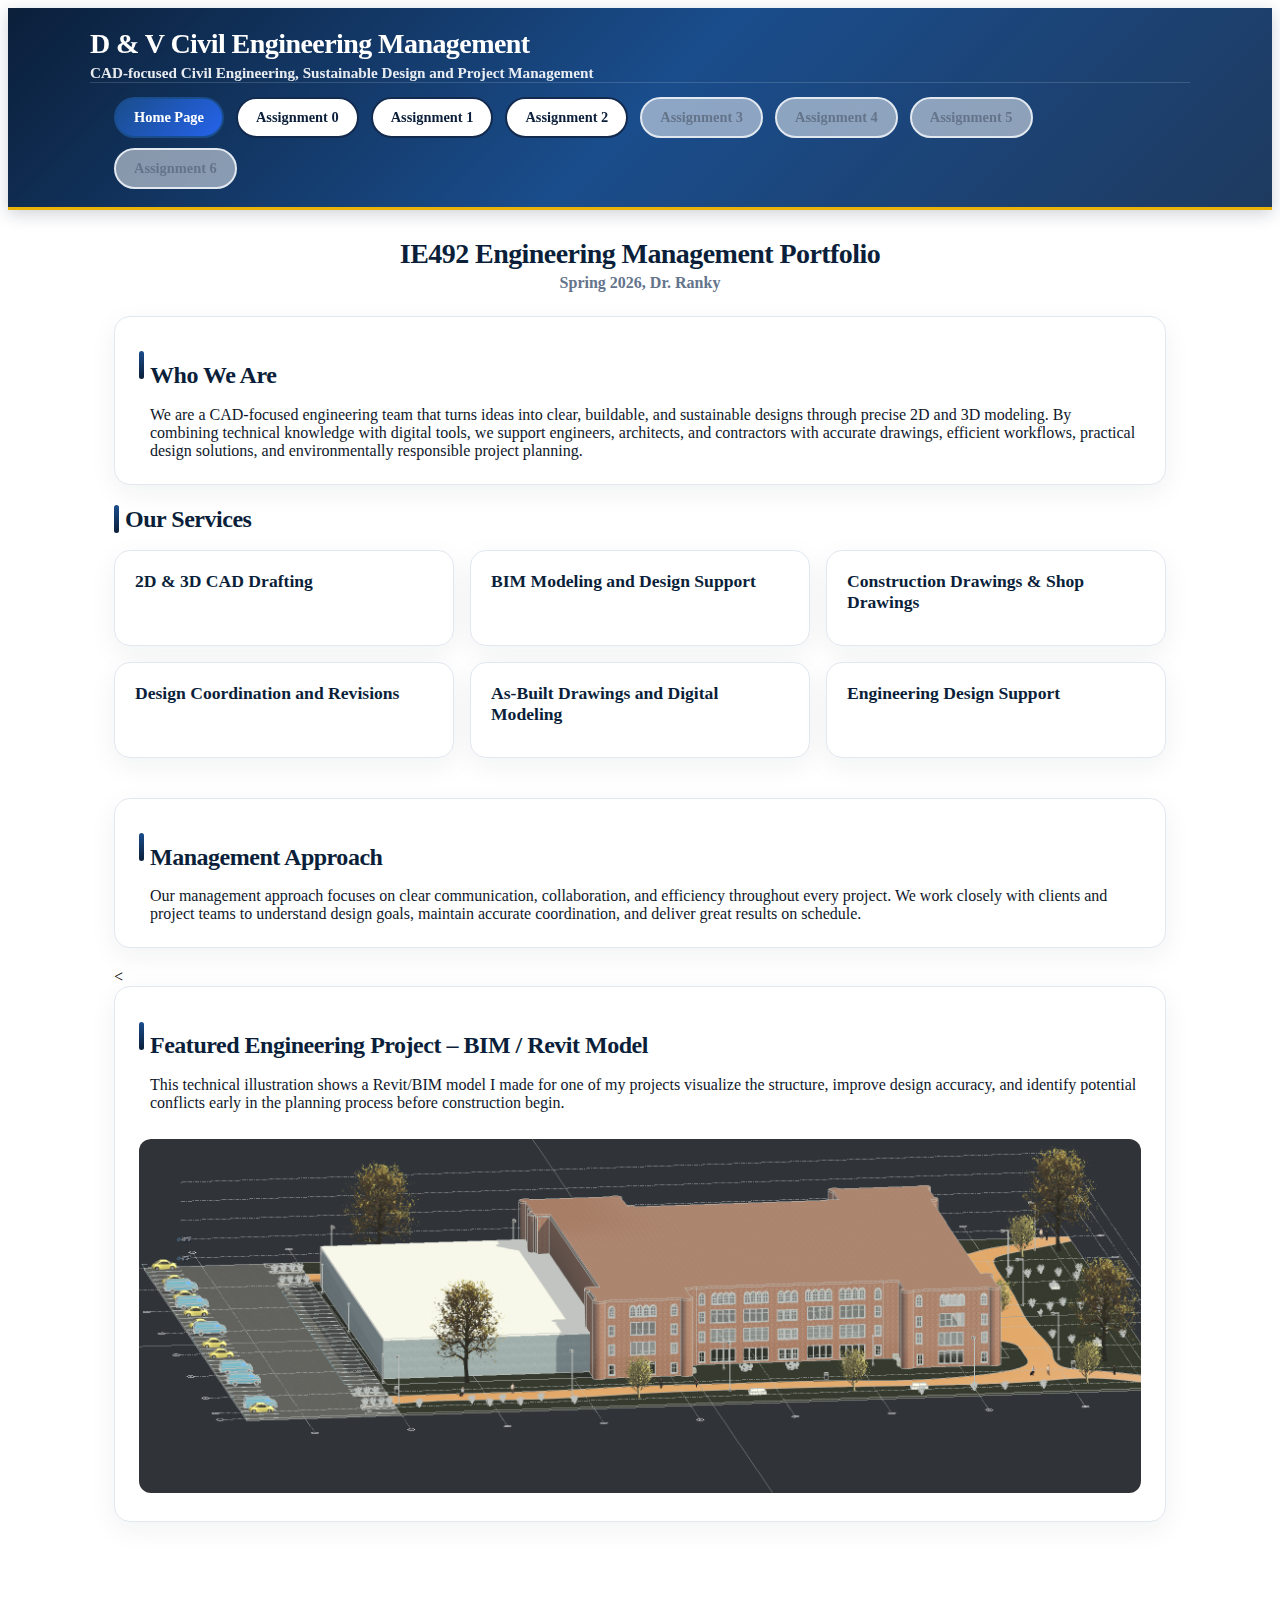
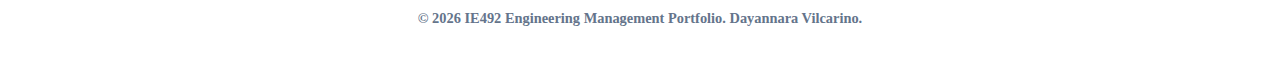
<file: index.html>
<!DOCTYPE html>
<html lang="en">
<head>
  <meta charset="UTF-8" />
  <meta name="viewport" content="width=device-width, initial-scale=1.0" />
  <title>IE492 Engineering Management Portfolio</title>
  <link rel="stylesheet" href="style.css" />
</head>
<body>

<header class="site-header">
  <div class="brand">
    <h1>D & V Civil Engineering Management</h1>
    <p class="tagline">CAD-focused Civil Engineering, Sustainable Design and Project Management </p>
  </div>
  <nav class="nav-wrap">
    <ul>
      <li><a class="active" href="index.html">Home Page</a></li>
      <li><a href="assignment0.html">Assignment 0</a></li>
      <li><a href="assignment1.html">Assignment 1</a></li>
      <li><a href="assignment2.html">Assignment 2</a></li>
      <li><span class="nav-disabled">Assignment 3</span></li>
      <li><span class="nav-disabled">Assignment 4</span></li>
      <li><span class="nav-disabled">Assignment 5</span></li>
      <li><span class="nav-disabled">Assignment 6</span></li>
    </ul>
  </nav>
</header>

<main>
  <h1 class="page-title">IE492 Engineering Management Portfolio</h1>
  <p class="subtitle">Spring 2026, Dr. Ranky</p>

  <section class="card">
    <div class="section-head">
      <span class="bar"></span>
      <h2>Who We Are</h2>
    </div>
    <p>
      We are a CAD-focused engineering team that turns ideas into clear, buildable, and sustainable designs through precise 2D and 3D modeling. By combining technical knowledge with digital tools, we support engineers, architects, and contractors with accurate drawings, efficient workflows, practical design solutions, and environmentally responsible project planning.
    </p>
  </section>

  <section>
    <div class="section-head">
      <span class="bar"></span>
      <h2>Our Services</h2>
    </div>
    <div class="services-grid services-grid-three">
      <div class="service-card"><h3>2D & 3D CAD Drafting</h3></div>
      <div class="service-card"><h3>BIM Modeling and Design Support</h3></div>
      <div class="service-card"><h3>Construction Drawings & Shop Drawings</h3></div>
      <div class="service-card"><h3>Design Coordination and Revisions</h3></div>
      <div class="service-card"><h3>As-Built Drawings and Digital Modeling</h3></div>
      <div class="service-card"><h3>Engineering Design Support</h3></div>
    </div>
  </section>

  <section class="card management-approach">
    <div class="section-head">
      <span class="bar"></span>
      <h2>Management Approach</h2>
    </div>
    <p>
      Our management approach focuses on clear communication, collaboration, and efficiency throughout every project. We work closely with clients and project teams to understand design goals, maintain accurate coordination, and deliver great results on schedule.
  </section>

  <
  <section class="card">
    <div class="section-head">
      <span class="bar"></span>
      <h2>Featured Engineering Project – BIM / Revit Model</h2>
    </div>

    <p>
      This technical illustration shows a Revit/BIM model I made for one of my projects visualize the structure, improve design accuracy, and identify potential conflicts early in the planning process before construction begin.
    </p>

    <img src="images/260project.png"
         alt="Revit BIM Engineering Model"
         style="width:100%; border-radius:12px; margin-top:15px;">
  </section>

</main>

<footer>
  <p>© 2026 IE492 Engineering Management Portfolio. Dayannara Vilcarino.</p>
</footer>

</body>
</html>
</file>
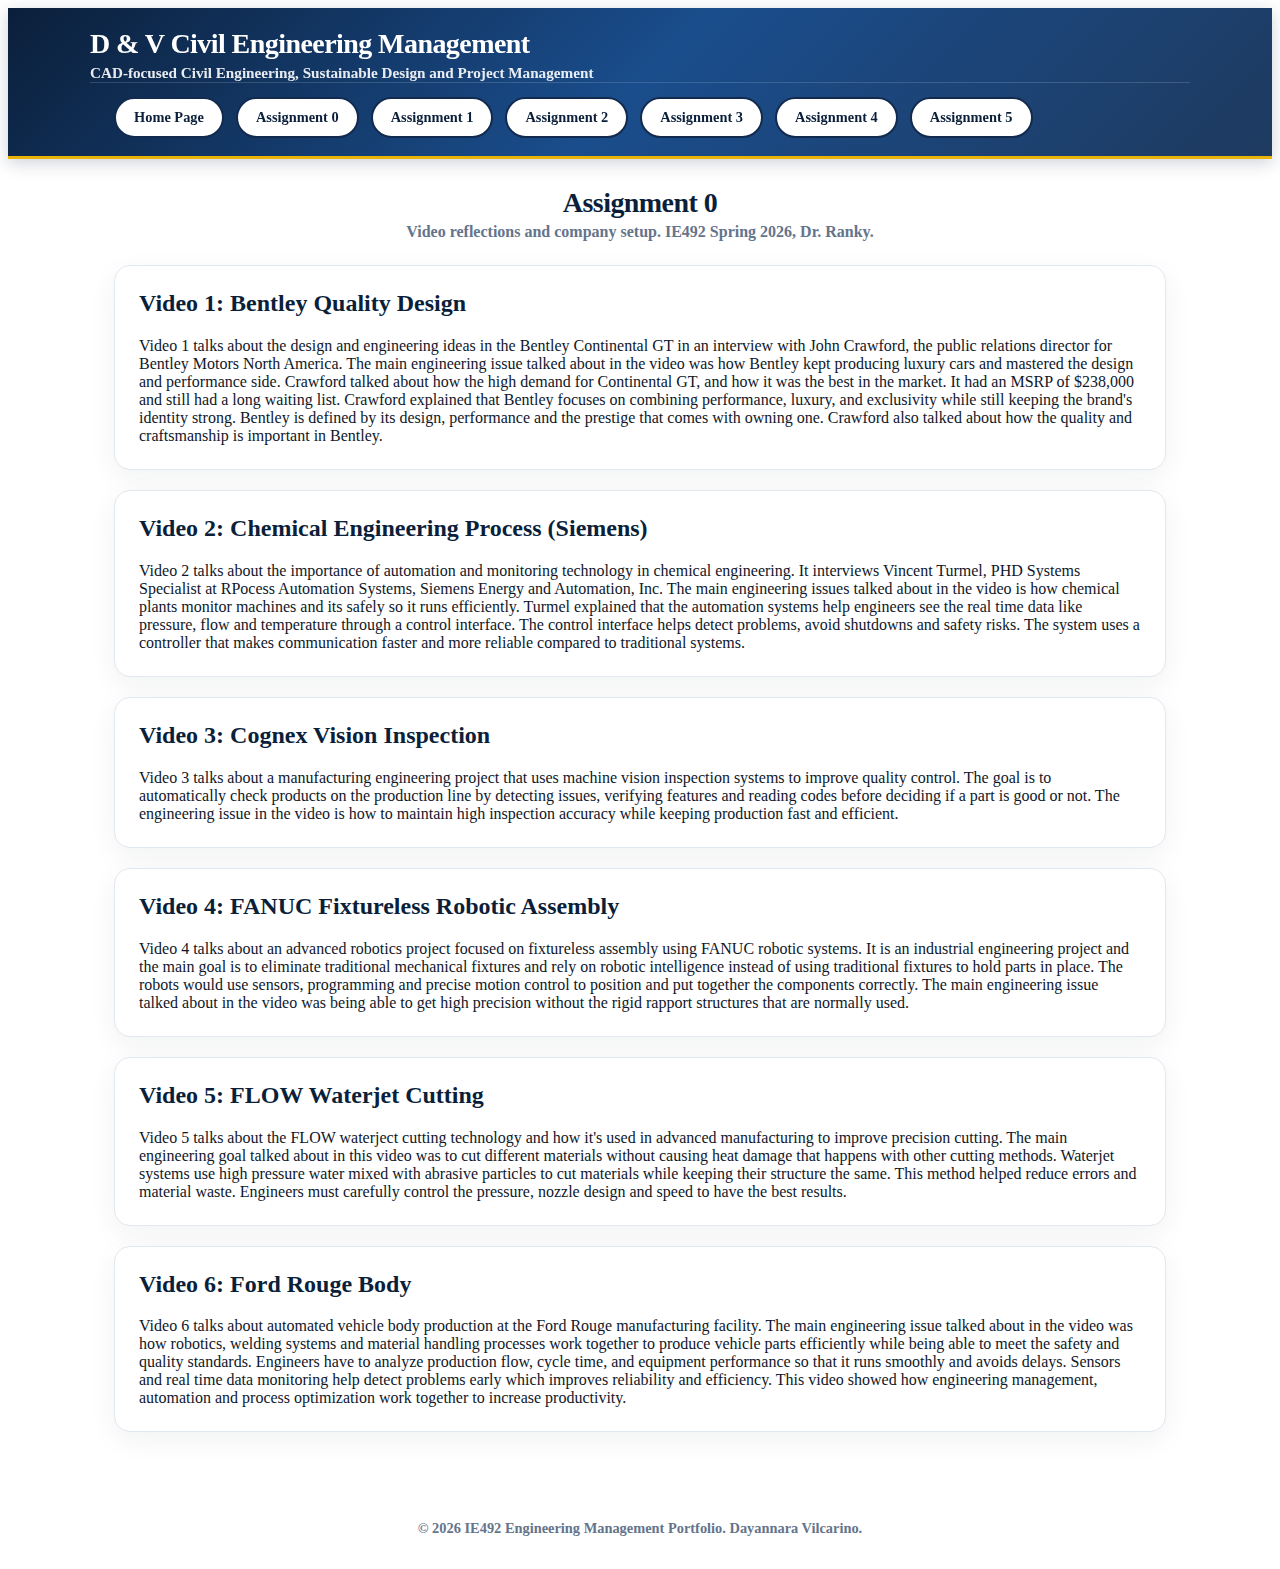
<file: assignment0.html>
<!DOCTYPE html>
<html lang="en">
<head>
  <meta charset="UTF-8" />
  <meta name="viewport" content="width=device-width, initial-scale=1.0" />
  <title>Assignment 0 - IE492 Engineering Management</title>
  <link rel="stylesheet" href="style.css" />
</head>
<body>
  <header class="site-header">
    <div class="brand">
      <h1>D & V Civil Engineering Management</h1>
      <p class="tagline">CAD-focused Civil Engineering, Sustainable Design and Project Management</p>
    </div>
    <nav class="nav-wrap">
      <ul>
       <li><a href="index.html">Home Page</a></li>
<li><a href="assignment0.html">Assignment 0</a></li>
<li><a href="assignment1.html">Assignment 1</a></li>
<li><a href="assignment2.html">Assignment 2</a></li>
<li><a href="assignment3.html">Assignment 3</a></li>
<li><a href="assignment4.html">Assignment 4</a></li>
<li><a href="assignment5.html">Assignment 5</a></li>
      </ul>
    </nav>
  </header>

  <main>
    <h1 class="page-title">Assignment 0</h1>
    <p class="subtitle">Video reflections and company setup. IE492 Spring 2026, Dr. Ranky.</p>

    <section class="card">
      <h2>Video 1: Bentley Quality Design</h2>
      <p>Video 1 talks about the design and engineering ideas in the Bentley Continental GT in an interview with John Crawford, the public relations director for Bentley Motors North America. The main engineering issue talked about in the video was how Bentley kept producing luxury cars and mastered the design and performance side. Crawford talked about how the high demand for Continental GT, and how it was the best in the market. It had an MSRP of $238,000 and still had a long waiting list. Crawford explained that Bentley focuses on combining performance, luxury, and exclusivity while still keeping the brand's identity strong. Bentley is defined by its design, performance and the prestige that comes with owning one. Crawford also talked about how the quality and craftsmanship is important in Bentley.</p>
    </section>

    <section class="card">
      <h2>Video 2: Chemical Engineering Process (Siemens)</h2>
      <p>Video 2 talks about the importance of automation and monitoring technology in chemical engineering. It interviews Vincent Turmel, PHD Systems Specialist at RPocess Automation Systems, Siemens Energy and Automation, Inc. The main engineering issues talked about in the video is how chemical plants monitor machines and its safely so it runs efficiently. Turmel explained that the automation systems help engineers see the real time data like pressure, flow and temperature through a control interface. The control interface helps detect problems, avoid shutdowns and safety risks. The system uses a controller that makes communication faster and more reliable compared to traditional systems.</p>
    </section>

    <section class="card">
      <h2>Video 3: Cognex Vision Inspection</h2>
      <p> Video 3 talks about a manufacturing engineering project that uses machine vision inspection systems to improve quality control. The goal is to automatically check products on the production line by detecting issues, verifying features and reading codes before deciding if a part is good or not. The engineering issue in the video is how to maintain high inspection accuracy while keeping production fast and efficient. 
</p>
    </section>

    <section class="card">
      <h2>Video 4: FANUC Fixtureless Robotic Assembly</h2>
      <p>Video 4 talks about an advanced robotics project focused on fixtureless assembly using FANUC robotic systems. It is an industrial engineering project and the main goal is to eliminate traditional mechanical fixtures and rely on robotic intelligence instead of using traditional fixtures to hold parts in place. The robots would use sensors, programming and precise motion control to position and put together the components correctly. The main engineering issue talked about in the video was being able to get high precision without the rigid rapport structures that are normally used. 
</p>
    </section>

    <section class="card">
      <h2>Video 5: FLOW Waterjet Cutting</h2>
      <p> Video 5 talks about the FLOW waterject cutting technology and how it's used in advanced manufacturing to improve precision cutting. The main engineering goal talked about in this video was to cut different materials without causing heat damage that happens with other cutting methods. Waterjet systems use high pressure water mixed with abrasive particles to cut materials while keeping their structure the same. This method helped reduce errors and material waste. Engineers must carefully control the pressure, nozzle design and speed to have the best results. </p>
    </section>

    <section class="card">
      <h2>Video 6: Ford Rouge Body</h2>
      <p> Video 6 talks about automated vehicle body production at the Ford Rouge manufacturing facility. The main engineering issue talked about in the video was how robotics, welding systems and material handling processes work together to produce vehicle parts efficiently while being able to meet the safety and quality standards. Engineers have to analyze production flow, cycle time, and equipment performance so that it runs smoothly and avoids delays. Sensors and real time data monitoring help detect problems early which improves reliability and efficiency. This video showed how engineering management, automation and process optimization work together to increase productivity. 
 </p>
    </section>
  </main>

  <footer>
    <p>© 2026 IE492 Engineering Management Portfolio. Dayannara Vilcarino.</p>
  </footer>
</body>
</html>
</file>
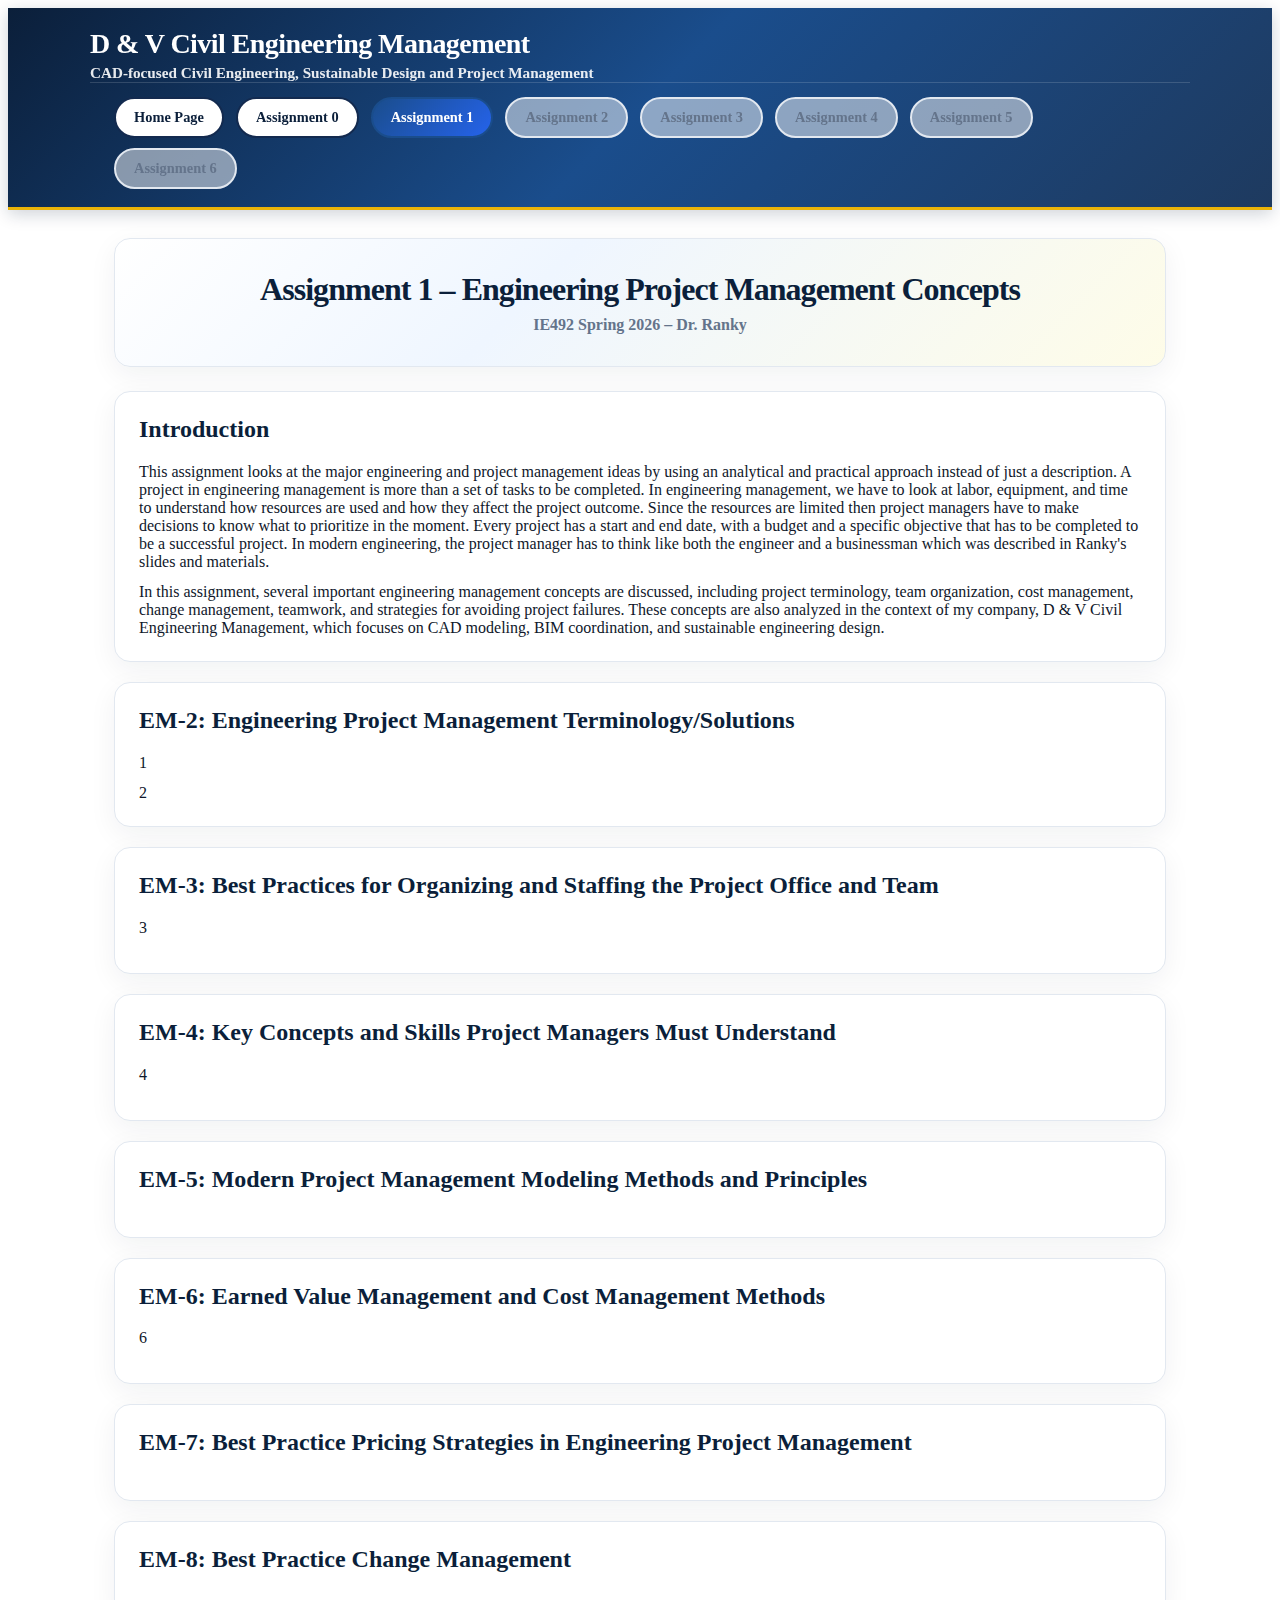
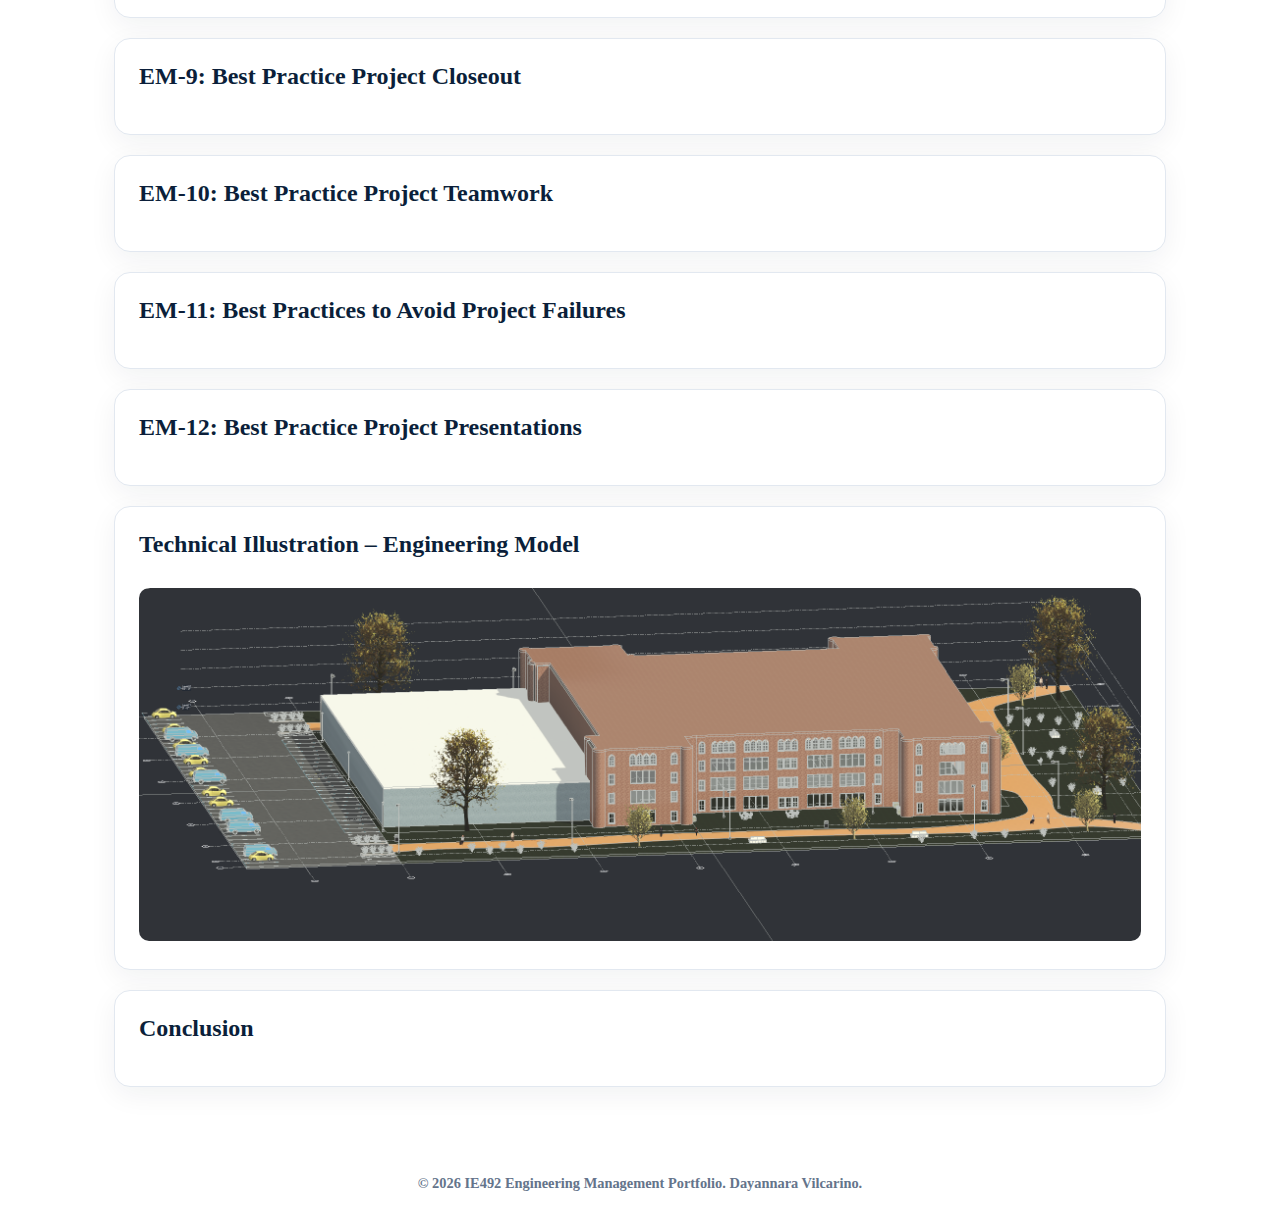
<file: assignment1.html>
<!DOCTYPE html>
<html lang="en">
<head>
<meta charset="UTF-8" />
<meta name="viewport" content="width=device-width, initial-scale=1.0" />
<title>Assignment 1 - IE492 Engineering Management</title>
<link rel="stylesheet" href="style.css" />
</head>

<body>

<header class="site-header">
<div class="brand">
<h1>D & V Civil Engineering Management</h1>
<p class="tagline">CAD-focused Civil Engineering, Sustainable Design and Project Management</p>
</div>

<nav class="nav-wrap">
<ul>
<li><a href="index.html">Home Page</a></li>
<li><a href="assignment0.html">Assignment 0</a></li>
<li><a class="active" href="assignment1.html">Assignment 1</a></li>
<li><span class="nav-disabled">Assignment 2</span></li>
<li><span class="nav-disabled">Assignment 3</span></li>
<li><span class="nav-disabled">Assignment 4</span></li>
<li><span class="nav-disabled">Assignment 5</span></li>
<li><span class="nav-disabled">Assignment 6</span></li>
</ul>
</nav>
</header>


<main>

<section class="hero">
<h1>Assignment 1 – Engineering Project Management Concepts</h1>
<p class="subtitle">IE492 Spring 2026 – Dr. Ranky</p>
</section>


<section class="card">
<h2>Introduction</h2>

<p>
This assignment looks at the major engineering and project management ideas by using an analytical and practical approach instead of just a description. A project in engineering management is more than a set of tasks to be completed. In engineering management, we have to look at labor, equipment, and time to understand how resources are used and how they affect the project outcome. Since the resources are limited then project managers have to make decisions to know what to prioritize in the moment. Every project has a start and end date, with a budget and a specific objective that has to be completed to be a successful project. In modern engineering, the project manager has to think like both the engineer and a businessman which was described in Ranky's slides and materials. 
<p>
In this assignment, several important engineering management concepts are discussed, including project terminology, team organization, cost management, change management, teamwork, and strategies for avoiding project failures. These concepts are also analyzed in the context of my company, D & V Civil Engineering Management, which focuses on CAD modeling, BIM coordination, and sustainable engineering design.
</p>

</section>

<section class="card">
<h2>EM-2: Engineering Project Management Terminology/Solutions </h2>

<p>
1
</p>

<p>
2
</p>

</section>


<section class="card">
<h2>EM-3: Best Practices for Organizing and Staffing the Project Office and Team</h2>

<p>
3
</p>

<p>
 
</p>

</section>

<section class="card">
<h2>EM-4: Key Concepts and Skills Project Managers Must Understand</h2>

<p>
4
</p>

<p>
 
</p>

</section>


<section class="card">
<h2>EM-5: Modern Project Management Modeling Methods and Principles</h2>

<p>
 
</p>

<p>
  
</p>

</section>

<section class="card">
<h2>EM-6: Earned Value Management and Cost Management Methods</h2>

<p>
6
</p>

<p>
 
</p>

</section>


<section class="card">
<h2>EM-7: Best Practice Pricing Strategies in Engineering Project Management</h2>

<p>
 
</p>

<p>

</p>

</section>


<section class="card">
<h2>EM-8: Best Practice Change Management </h2>

<p>
 
</p>

<p>
 
</p>

</section>


<section class="card">
<h2>EM-9: Best Practice Project Closeout</h2>

<p>
 </p>

<p>
 
</p>

</section>


<section class="card">
<h2>EM-10: Best Practice Project Teamwork</h2>

<p>
 
</p>

<p>

</p>

</section>


<section class="card">
<h2>EM-11: Best Practices to Avoid Project Failures</h2>

<p>

</p>

<p>
</p>

</section>


<section class="card">
<h2>EM-12: Best Practice Project Presentations</h2>

<p>
 
</p>

<p>
</p>

</section>


<section class="card">
<h2>Technical Illustration – Engineering Model</h2>

<p>

</p>

<img src="images/260project.png" alt="Revit BIM Model" style="width:100%; border-radius:10px; margin-top:10px;">

</section>


<section class="card">
<h2>Conclusion</h2>

<p>
 
</p>

</section>


</main>


<footer>
<p>© 2026 IE492 Engineering Management Portfolio. Dayannara Vilcarino.</p>
</footer>


</body>
</html>
</file>
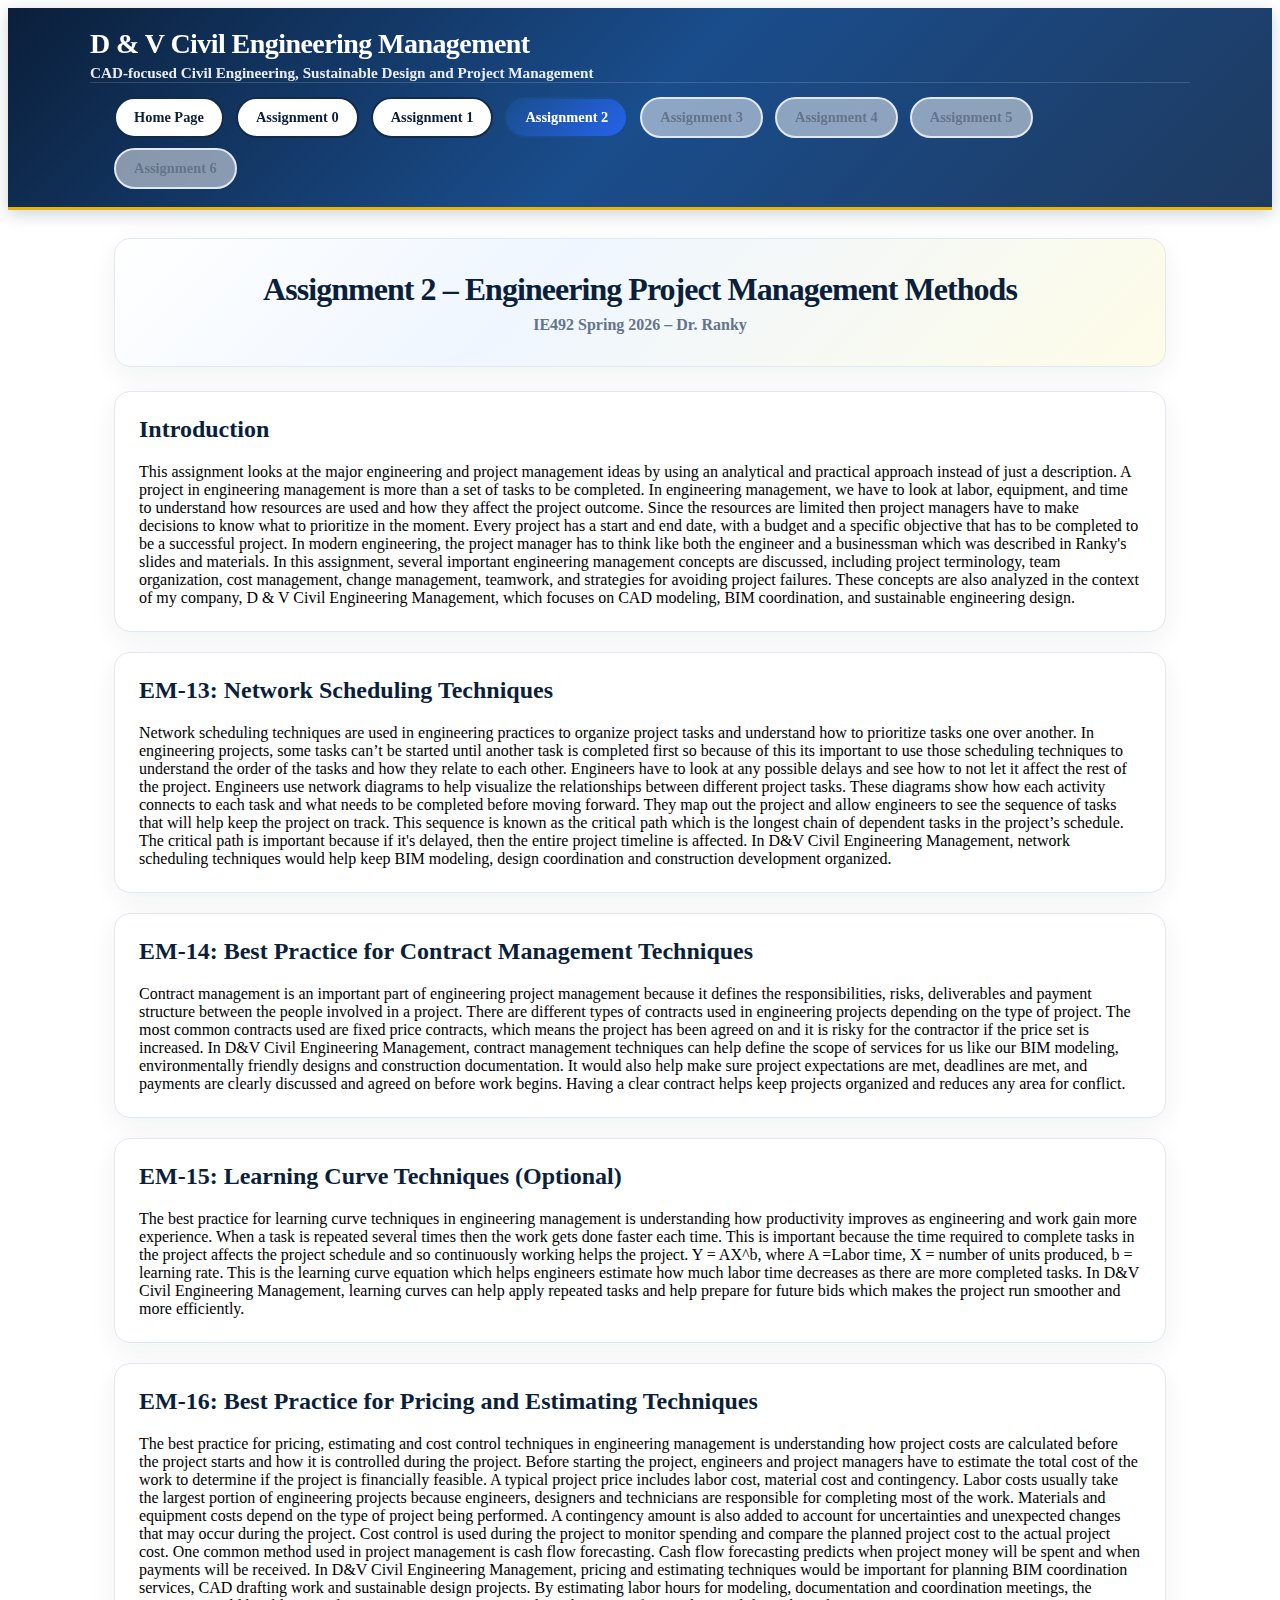
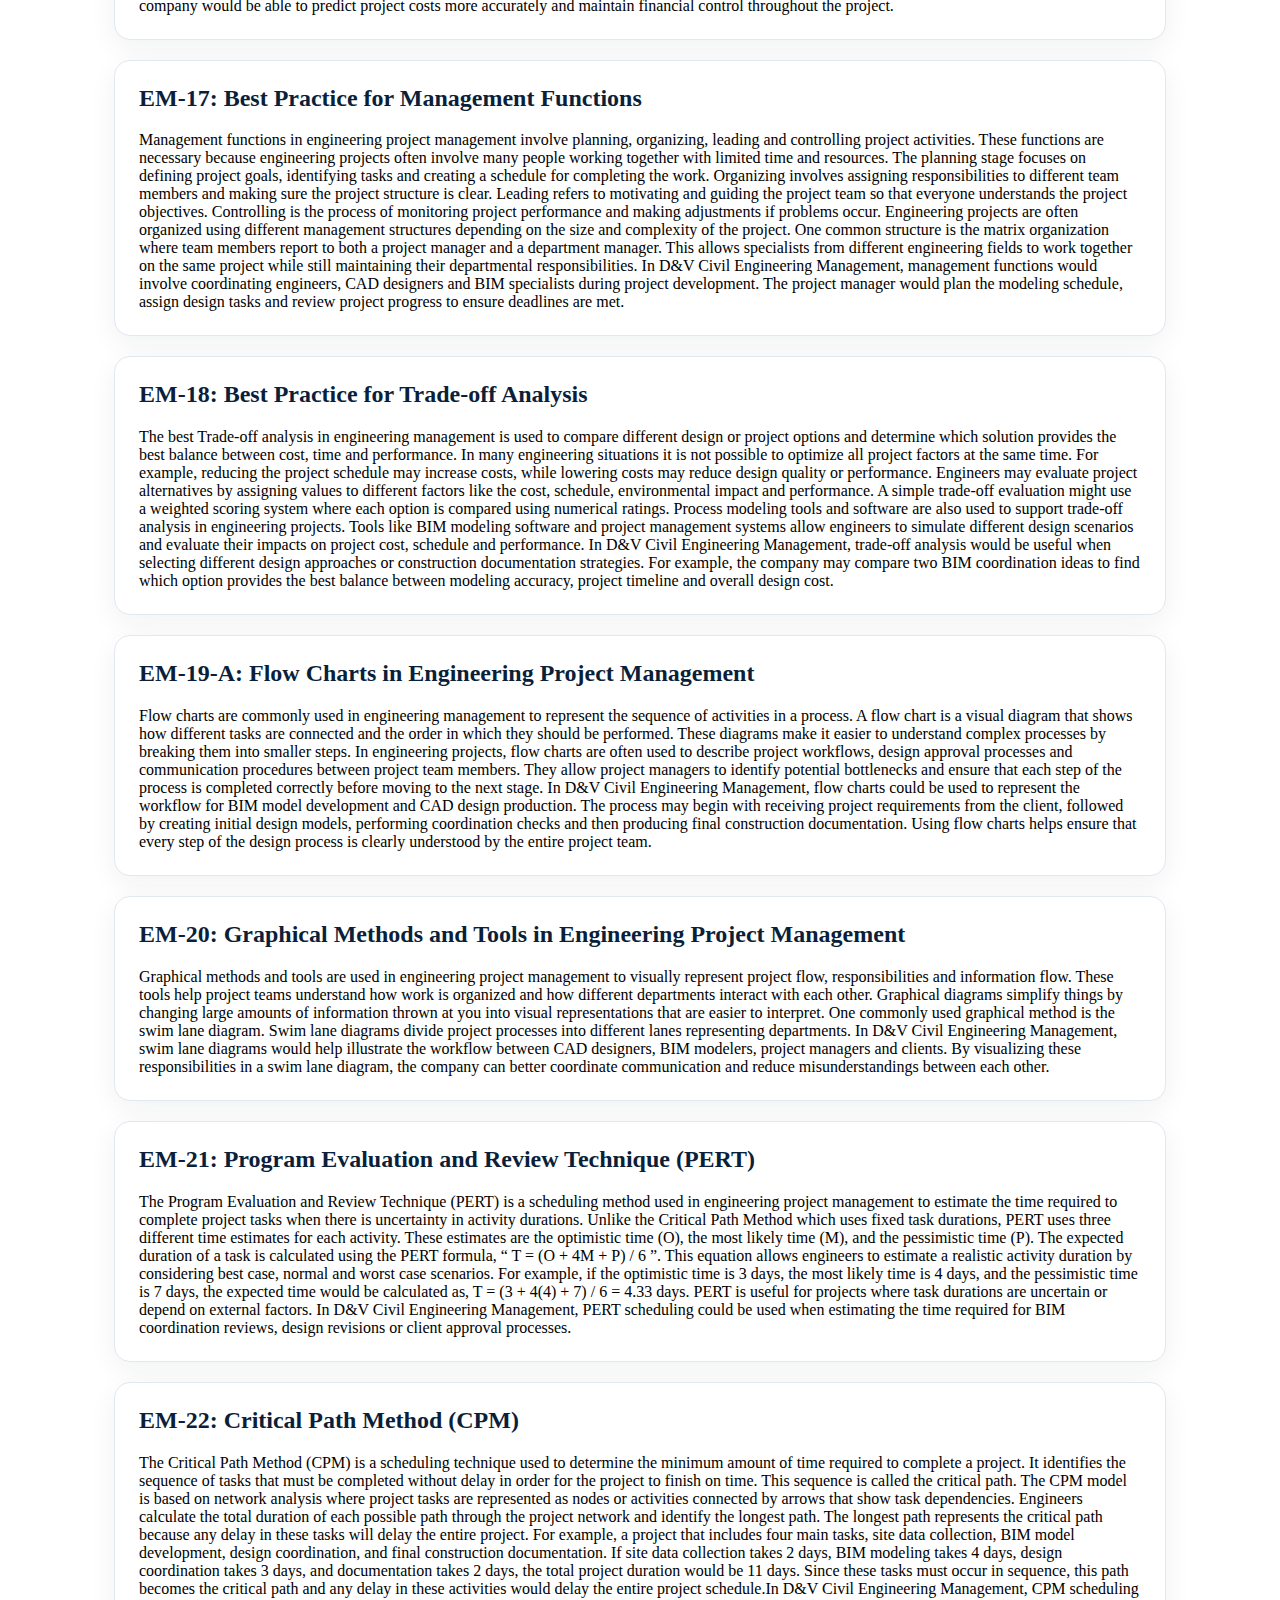
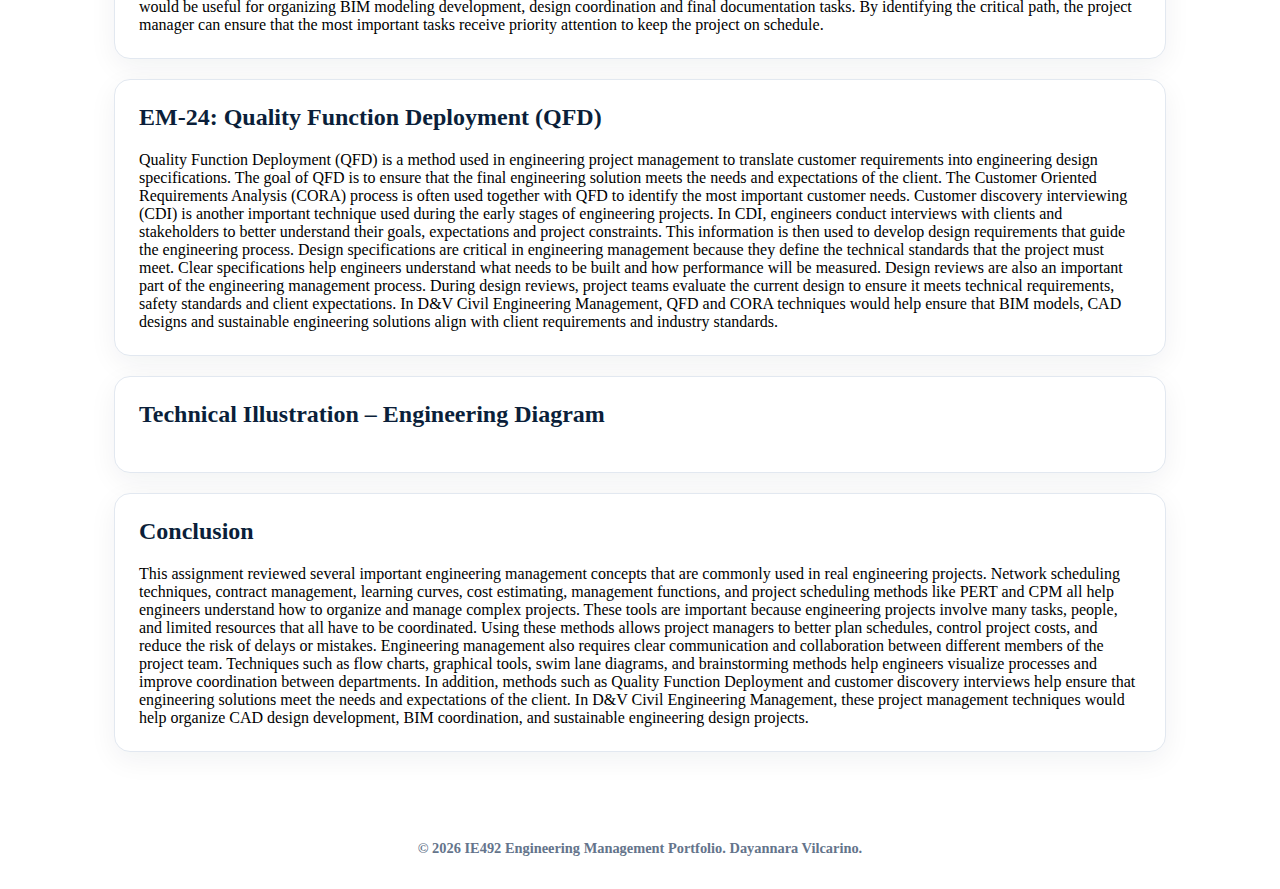
<file: assignment2.html>
<!DOCTYPE html>
<html lang="en">
<head>
<meta charset="UTF-8" />
<meta name="viewport" content="width=device-width, initial-scale=1.0" />
<title>Assignment 2 - IE492 Engineering Management</title>
<link rel="stylesheet" href="style.css" />
</head>

<body>

<header class="site-header">
<div class="brand">
<h1>D & V Civil Engineering Management</h1>
<p class="tagline">CAD-focused Civil Engineering, Sustainable Design and Project Management</p>
</div>

<nav class="nav-wrap">
<ul>
<li><a href="index.html">Home Page</a></li>
<li><a href="assignment0.html">Assignment 0</a></li>
<li><a href="assignment1.html">Assignment 1</a></li>
<li><a class="active" href="assignment2.html">Assignment 2</a></li>
<li><span class="nav-disabled">Assignment 3</span></li>
<li><span class="nav-disabled">Assignment 4</span></li>
<li><span class="nav-disabled">Assignment 5</span></li>
<li><span class="nav-disabled">Assignment 6</span></li>
</ul>
</nav>
</header>


<main>

<section class="hero">
<h1>Assignment 2 – Engineering Project Management Methods</h1>
<p class="subtitle">IE492 Spring 2026 – Dr. Ranky</p>
</section>


<section class="card">
<h2>Introduction</h2>
<p></p>
This assignment looks at the major engineering and project management ideas by using an analytical and practical approach instead of just a description. A project in engineering management is more than a set of tasks to be completed. In engineering management, we have to look at labor, equipment, and time to understand how resources are used and how they affect the project outcome. Since the resources are limited then project managers have to make decisions to know what to prioritize in the moment. Every project has a start and end date, with a budget and a specific objective that has to be completed to be a successful project. In modern engineering, the project manager has to think like both the engineer and a businessman which was described in Ranky's slides and materials. In this assignment, several important engineering management concepts are discussed, including project terminology, team organization, cost management, change management, teamwork, and strategies for avoiding project failures. These concepts are also analyzed in the context of my company, D & V Civil Engineering Management, which focuses on CAD modeling, BIM coordination, and sustainable engineering design.
<p></p>
</section>


<section class="card">
<h2>EM-13: Network Scheduling Techniques </h2>
<p></p>
Network scheduling techniques are used in engineering practices to organize project tasks and understand how to prioritize tasks one over another. In engineering projects, some tasks can’t be started until another task is completed first so because of this its important to use those scheduling techniques to understand the order of the tasks and how they relate to each other. Engineers have to look at any possible delays and see how to not let it affect the rest of the project. Engineers use network diagrams to help visualize the relationships between different project tasks. These diagrams show how each activity connects to each task and what needs to be completed before moving forward. They map out the project and allow engineers to see the sequence of tasks that will help keep the project on track. This sequence is known as the critical path which is the longest chain of dependent tasks in the project’s schedule. The critical path is important because if it's delayed, then the entire project timeline is affected. In D&V Civil Engineering Management, network scheduling techniques would help keep BIM modeling, design coordination and construction development organized.  
<p></p>
</section>

<section class="card">
<h2>EM-14: Best Practice for Contract Management Techniques</h2>
<p></p>
 Contract management is an important part of engineering project management because it defines the responsibilities, risks, deliverables and payment structure between the people involved in a project. There are different types of contracts used in engineering projects depending on the type of project. The most common contracts used are fixed price contracts, which means the project has been agreed on and it is risky for the contractor if the price set is increased. In D&V Civil Engineering Management, contract management techniques can help define the scope of services for us like our BIM modeling, environmentally friendly designs and construction documentation. It would also help make sure project expectations are met, deadlines are met,  and payments are clearly discussed and agreed on before work begins. Having a clear contract helps keep projects organized and reduces any area for conflict. 
<p></p>
</section>

<section class="card">
<h2>EM-15: Learning Curve Techniques (Optional)</h2>
<p></p>
 The best practice for learning curve techniques in engineering management is understanding how productivity improves as engineering and work gain more experience. When a task is repeated several times then the work gets done faster each time. This is important because the time required to complete tasks in the project affects the project schedule and so continuously working helps the project. Y = AX^b, where A =Labor time, X = number of units produced, b = learning rate.  This is the learning curve equation which helps engineers estimate how much labor time decreases as there are more completed tasks. In D&V Civil Engineering Management, learning curves can help apply repeated tasks and help prepare for future bids which makes the project run smoother and more efficiently. 
<p></p>
</section>

<section class="card">
<h2>EM-16: Best Practice for Pricing and Estimating Techniques</h2>
<p></p>
 The best practice for pricing, estimating and cost control techniques in engineering management is understanding how project costs are calculated before the project starts and how it is controlled during the project. Before starting the project, engineers and project managers have to estimate the total cost of the work to determine if the project is financially feasible. A typical project price includes labor cost, material cost and contingency. Labor costs usually take the largest portion of engineering projects because engineers, designers and technicians are responsible for completing most of the work. Materials and equipment costs depend on the type of project being performed. A contingency amount is also added to account for uncertainties and unexpected changes that may occur during the project. Cost control is used during the project to monitor spending and compare the planned project cost to the actual project cost. One common method used in project management is cash flow forecasting. Cash flow forecasting predicts when project money will be spent and when payments will be received. In D&V Civil Engineering Management, pricing and estimating techniques would be important for planning BIM coordination services, CAD drafting work and sustainable design projects. By estimating labor hours for modeling, documentation and coordination meetings, the company would be able to predict project costs more accurately and maintain financial control throughout the project.
<p></p>
</section>

<section class="card">
<h2>EM-17: Best Practice for Management Functions</h2>
<p></p>
Management functions in engineering project management involve planning, organizing, leading and controlling project activities. These functions are necessary because engineering projects often involve many people working together with limited time and resources. The planning stage focuses on defining project goals, identifying tasks and creating a schedule for completing the work. Organizing involves assigning responsibilities to different team members and making sure the project structure is clear. Leading refers to motivating and guiding the project team so that everyone understands the project objectives. Controlling is the process of monitoring project performance and making adjustments if problems occur. Engineering projects are often organized using different management structures depending on the size and complexity of the project. One common structure is the matrix organization where team members report to both a project manager and a department manager. This allows specialists from different engineering fields to work together on the same project while still maintaining their departmental responsibilities. In D&V Civil Engineering Management, management functions would involve coordinating engineers, CAD designers and BIM specialists during project development. The project manager would plan the modeling schedule, assign design tasks and review project progress to ensure deadlines are met. 
<p></p>
</section>

<section class="card">
<h2>EM-18: Best Practice for Trade-off Analysis</h2>
<p></p>
The best Trade-off analysis in engineering management is used to compare different design or project options and determine which solution provides the best balance between cost, time and performance. In many engineering situations it is not possible to optimize all project factors at the same time. For example, reducing the project schedule may increase costs, while lowering costs may reduce design quality or performance. Engineers may evaluate project alternatives by assigning values to different factors like the cost, schedule, environmental impact and performance. A simple trade-off evaluation might use a weighted scoring system where each option is compared using numerical ratings. Process modeling tools and software are also used to support trade-off analysis in engineering projects. Tools like BIM modeling software and project management systems allow engineers to simulate different design scenarios and evaluate their impacts on project cost, schedule and performance. In D&V Civil Engineering Management, trade-off analysis would be useful when selecting different design approaches or construction documentation strategies. For example, the company may compare two BIM coordination ideas to find which option provides the best balance between modeling accuracy, project timeline and overall design cost.
<p></p>
</section>

<section class="card">
<h2>EM-19-A: Flow Charts in Engineering Project Management</h2>
<p></p>
Flow charts are commonly used in engineering management to represent the sequence of activities in a process. A flow chart is a visual diagram that shows how different tasks are connected and the order in which they should be performed. These diagrams make it easier to understand complex processes by breaking them into smaller steps. In engineering projects, flow charts are often used to describe project workflows, design approval processes and communication procedures between project team members. They allow project managers to identify potential bottlenecks and ensure that each step of the process is completed correctly before moving to the next stage. In D&V Civil Engineering Management, flow charts could be used to represent the workflow for BIM model development and CAD design production. The process may begin with receiving project requirements from the client, followed by creating initial design models, performing coordination checks and then producing final construction documentation. Using flow charts helps ensure that every step of the design process is clearly understood by the entire project team.
<p></p>
</section>

<section class="card">
<h2>EM-20: Graphical Methods and Tools in Engineering Project Management</h2>
<p></p>
Graphical methods and tools are used in engineering project management to visually represent project flow, responsibilities and information flow. These tools help project teams understand how work is organized and how different departments interact with each other. Graphical diagrams simplify things by changing large amounts of information thrown at you into visual representations that are easier to interpret. One commonly used graphical method is the swim lane diagram. Swim lane diagrams divide project processes into different lanes representing departments. In D&V Civil Engineering Management, swim lane diagrams would help illustrate the workflow between CAD designers, BIM modelers, project managers and clients. By visualizing these responsibilities in a swim lane diagram, the company can better coordinate communication and reduce misunderstandings between each other.
<p></p>
</section>

<section class="card">
<h2>EM-21: Program Evaluation and Review Technique (PERT)</h2>
<p></p>
The Program Evaluation and Review Technique (PERT) is a scheduling method used in engineering project management to estimate the time required to complete project tasks when there is uncertainty in activity durations. Unlike the Critical Path Method which uses fixed task durations, PERT uses three different time estimates for each activity. These estimates are the optimistic time (O), the most likely time (M), and the pessimistic time (P). The expected duration of a task is calculated using the PERT formula, “ T = (O + 4M + P) / 6 ”. This equation allows engineers to estimate a realistic activity duration by considering best case, normal and worst case scenarios. For example, if the optimistic time is 3 days, the most likely time is 4 days, and the pessimistic time is 7 days, the expected time would be calculated as, T = (3 + 4(4) + 7) / 6 = 4.33 days. PERT is useful for projects where task durations are uncertain or depend on external factors. In D&V Civil Engineering Management, PERT scheduling could be used when estimating the time required for BIM coordination reviews, design revisions or client approval processes.
<p></p>
</section>

<section class="card">
<h2>EM-22: Critical Path Method (CPM)</h2>
<p></p>
The Critical Path Method (CPM) is a scheduling technique used to determine the minimum amount of time required to complete a project. It identifies the sequence of tasks that must be completed without delay in order for the project to finish on time. This sequence is called the critical path. The CPM model is based on network analysis where project tasks are represented as nodes or activities connected by arrows that show task dependencies. Engineers calculate the total duration of each possible path through the project network and identify the longest path. The longest path represents the critical path because any delay in these tasks will delay the entire project. For example, a project that includes four main tasks, site data collection, BIM model development, design coordination, and final construction documentation. If site data collection takes 2 days, BIM modeling takes 4 days, design coordination takes 3 days, and documentation takes 2 days, the total project duration would be 11 days. Since these tasks must occur in sequence, this path becomes the critical path and any delay in these activities would delay the entire project schedule.In D&V Civil Engineering Management, CPM scheduling would be useful for organizing BIM modeling development, design coordination and final documentation tasks. By identifying the critical path, the project manager can ensure that the most important tasks receive priority attention to keep the project on schedule.
<p></p>
</section>


<section class="card">
<h2>EM-24: Quality Function Deployment (QFD)</h2>
<p></p>
Quality Function Deployment (QFD) is a method used in engineering project management to translate customer requirements into engineering design specifications. The goal of QFD is to ensure that the final engineering solution meets the needs and expectations of the client. The Customer Oriented Requirements Analysis (CORA) process is often used together with QFD to identify the most important customer needs. Customer discovery interviewing (CDI) is another important technique used during the early stages of engineering projects. In CDI, engineers conduct interviews with clients and stakeholders to better understand their goals, expectations and project constraints. This information is then used to develop design requirements that guide the engineering process. Design specifications are critical in engineering management because they define the technical standards that the project must meet. Clear specifications help engineers understand what needs to be built and how performance will be measured. Design reviews are also an important part of the engineering management process. During design reviews, project teams evaluate the current design to ensure it meets technical requirements, safety standards and client expectations. In D&V Civil Engineering Management, QFD and CORA techniques would help ensure that BIM models, CAD designs and sustainable engineering solutions align with client requirements and industry standards. 
<p></p>
</section>


<section class="card">
<h2>Technical Illustration – Engineering Diagram</h2>
<p></p>
</section>

<section class="card">
<h2>Conclusion</h2>
<p></p>
This assignment reviewed several important engineering management concepts that are commonly used in real engineering projects. Network scheduling techniques, contract management, learning curves, cost estimating, management functions, and project scheduling methods like PERT and CPM all help engineers understand how to organize and manage complex projects. These tools are important because engineering projects involve many tasks, people, and limited resources that all have to be coordinated. Using these methods allows project managers to better plan schedules, control project costs, and reduce the risk of delays or mistakes. Engineering management also requires clear communication and collaboration between different members of the project team. Techniques such as flow charts, graphical tools, swim lane diagrams, and brainstorming methods help engineers visualize processes and improve coordination between departments. In addition, methods such as Quality Function Deployment and customer discovery interviews help ensure that engineering solutions meet the needs and expectations of the client. In D&V Civil Engineering Management, these project management techniques would help organize CAD design development, BIM coordination, and sustainable engineering design projects. 
</section>

</main>

<footer>
<p>© 2026 IE492 Engineering Management Portfolio. Dayannara Vilcarino.</p>
</footer>


</body>
</html>
</file>
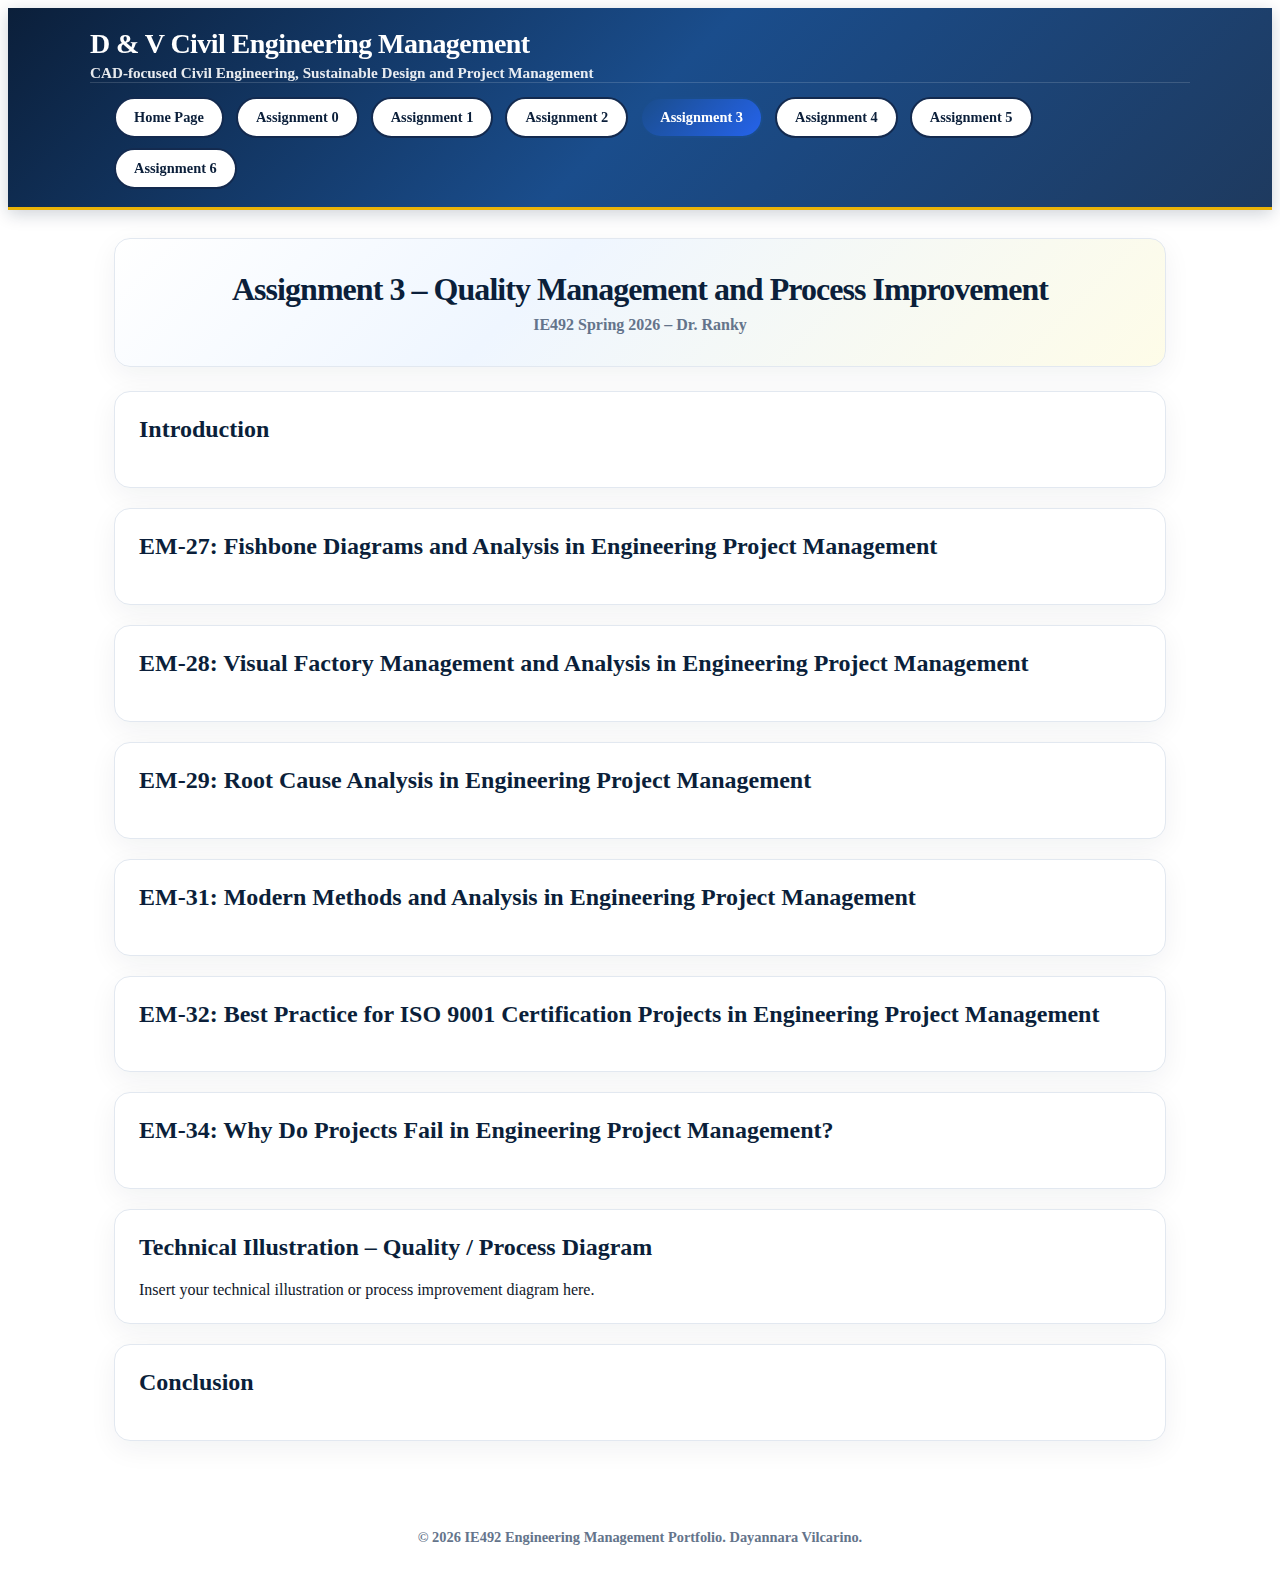
<file: assignment3.html>
<!DOCTYPE html>
<html lang="en">
<head>
  <meta charset="UTF-8" />
  <meta name="viewport" content="width=device-width, initial-scale=1.0" />
  <title>Assignment 3 - IE492 Engineering Management</title>
  <link rel="stylesheet" href="style.css" />
</head>
<body>

<header class="site-header">
  <div class="brand">
    <h1>D & V Civil Engineering Management</h1>
    <p class="tagline">CAD-focused Civil Engineering, Sustainable Design and Project Management</p>
  </div>
  <nav class="nav-wrap">
    <ul>
      <li><a href="index.html">Home Page</a></li>
      <li><a href="assignment0.html">Assignment 0</a></li>
      <li><a href="assignment1.html">Assignment 1</a></li>
      <li><a href="assignment2.html">Assignment 2</a></li>
      <li><a class="active" href="assignment3.html">Assignment 3</a></li>
      <li><a href="assignment4.html">Assignment 4</a></li>
      <li><a href="assignment5.html">Assignment 5</a></li>
      <li><a href="assignment6.html">Assignment 6</a></li>
    </ul>
  </nav>
</header>

<main>

  <section class="hero">
    <h1>Assignment 3 – Quality Management and Process Improvement</h1>
    <p class="subtitle">IE492 Spring 2026 – Dr. Ranky</p>
  </section>

  <section class="card">
    <h2>Introduction</h2>
    <p></p>
    <p></p>
  </section>

  <section class="card">
    <h2>EM-27: Fishbone Diagrams and Analysis in Engineering Project Management</h2>
    <p></p>
    <p></p>
  </section>

  <section class="card">
    <h2>EM-28: Visual Factory Management and Analysis in Engineering Project Management</h2>
    <p></p>
    <p></p>
  </section>

  <section class="card">
    <h2>EM-29: Root Cause Analysis in Engineering Project Management</h2>
    <p></p>
    <p></p>
  </section>

  <section class="card">
    <h2>EM-31: Modern Methods and Analysis in Engineering Project Management</h2>
    <p></p>
    <p></p>
  </section>

  <section class="card">
    <h2>EM-32: Best Practice for ISO 9001 Certification Projects in Engineering Project Management</h2>
    <p></p>
    <p></p>
  </section>

  <section class="card">
    <h2>EM-34: Why Do Projects Fail in Engineering Project Management?</h2>
    <p></p>
    <p></p>
  </section>

  <section class="card">
    <h2>Technical Illustration – Quality / Process Diagram</h2>
    <p>
      Insert your technical illustration or process improvement diagram here.
    </p>
  </section>

  <section class="card">
    <h2>Conclusion</h2>
    <p></p>
  </section>

</main>

<footer>
  <p>© 2026 IE492 Engineering Management Portfolio. Dayannara Vilcarino.</p>
</footer>

</body>
</html>
</file>
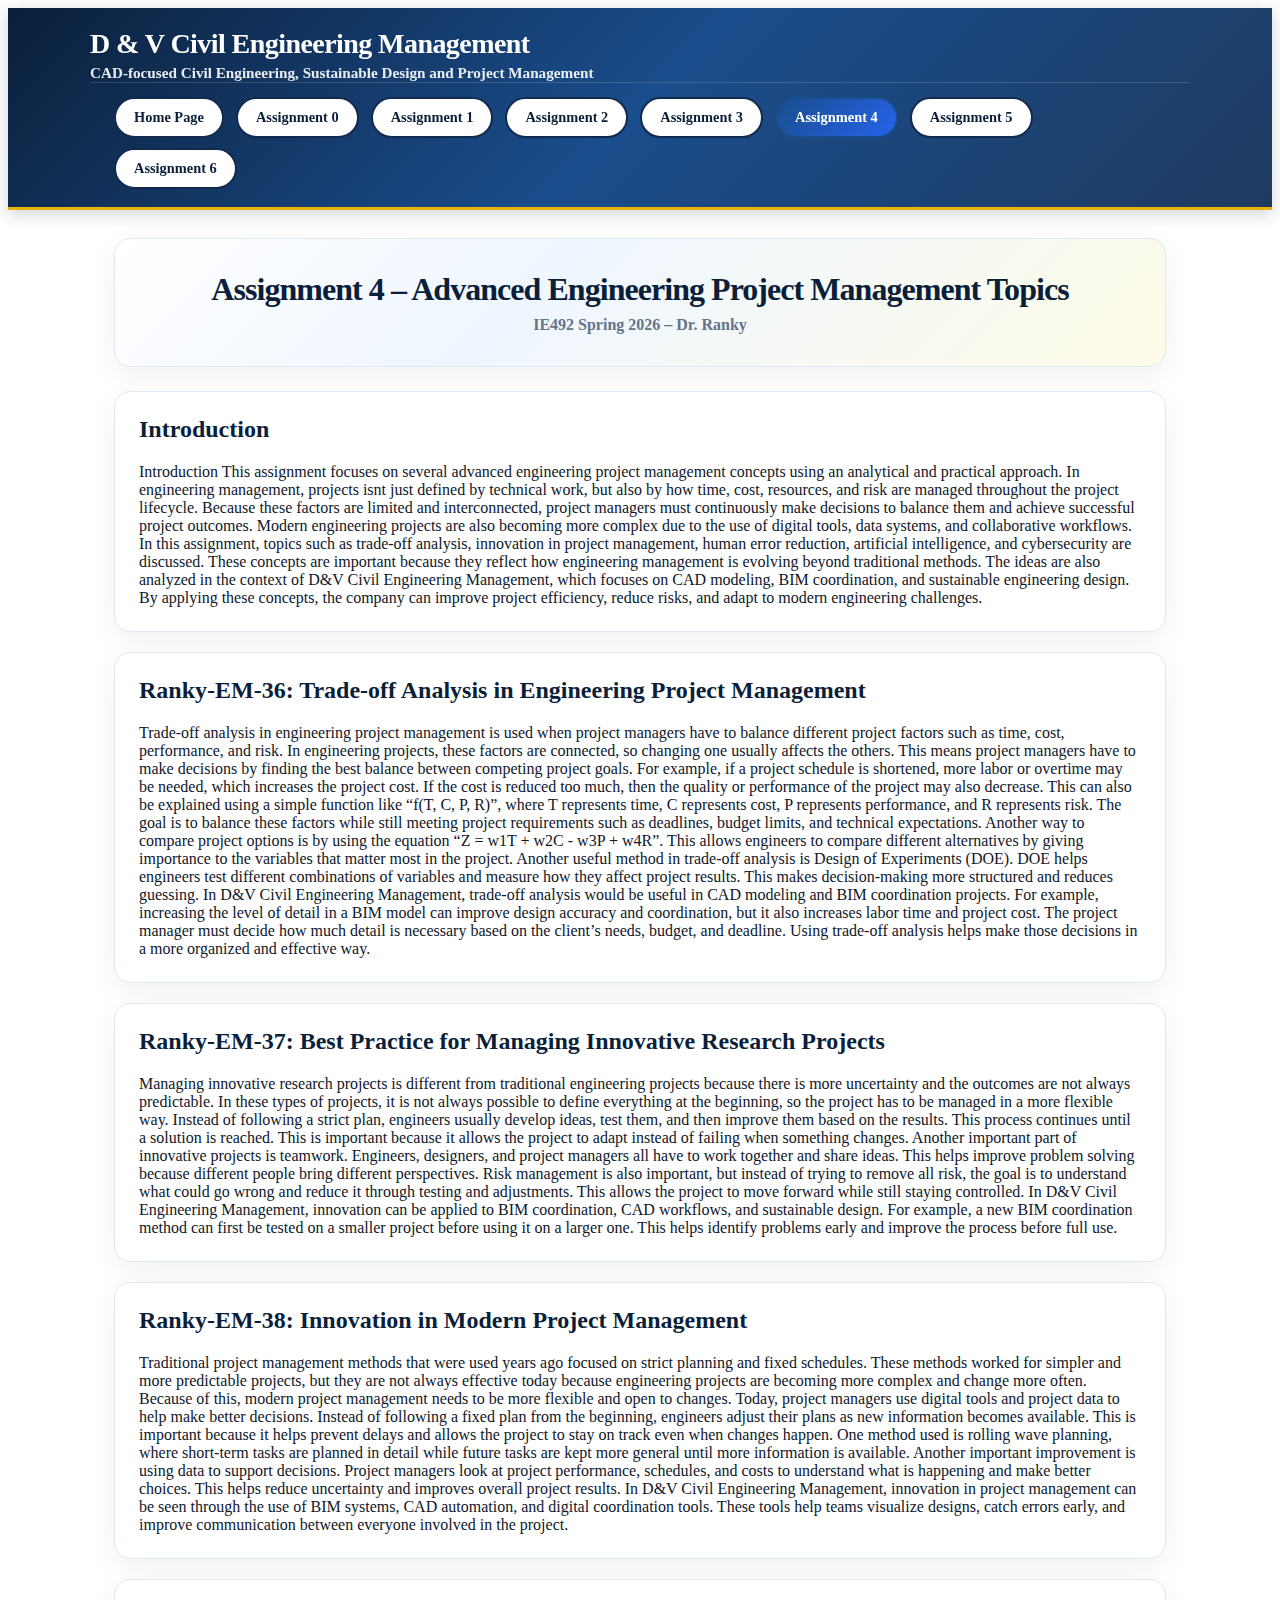
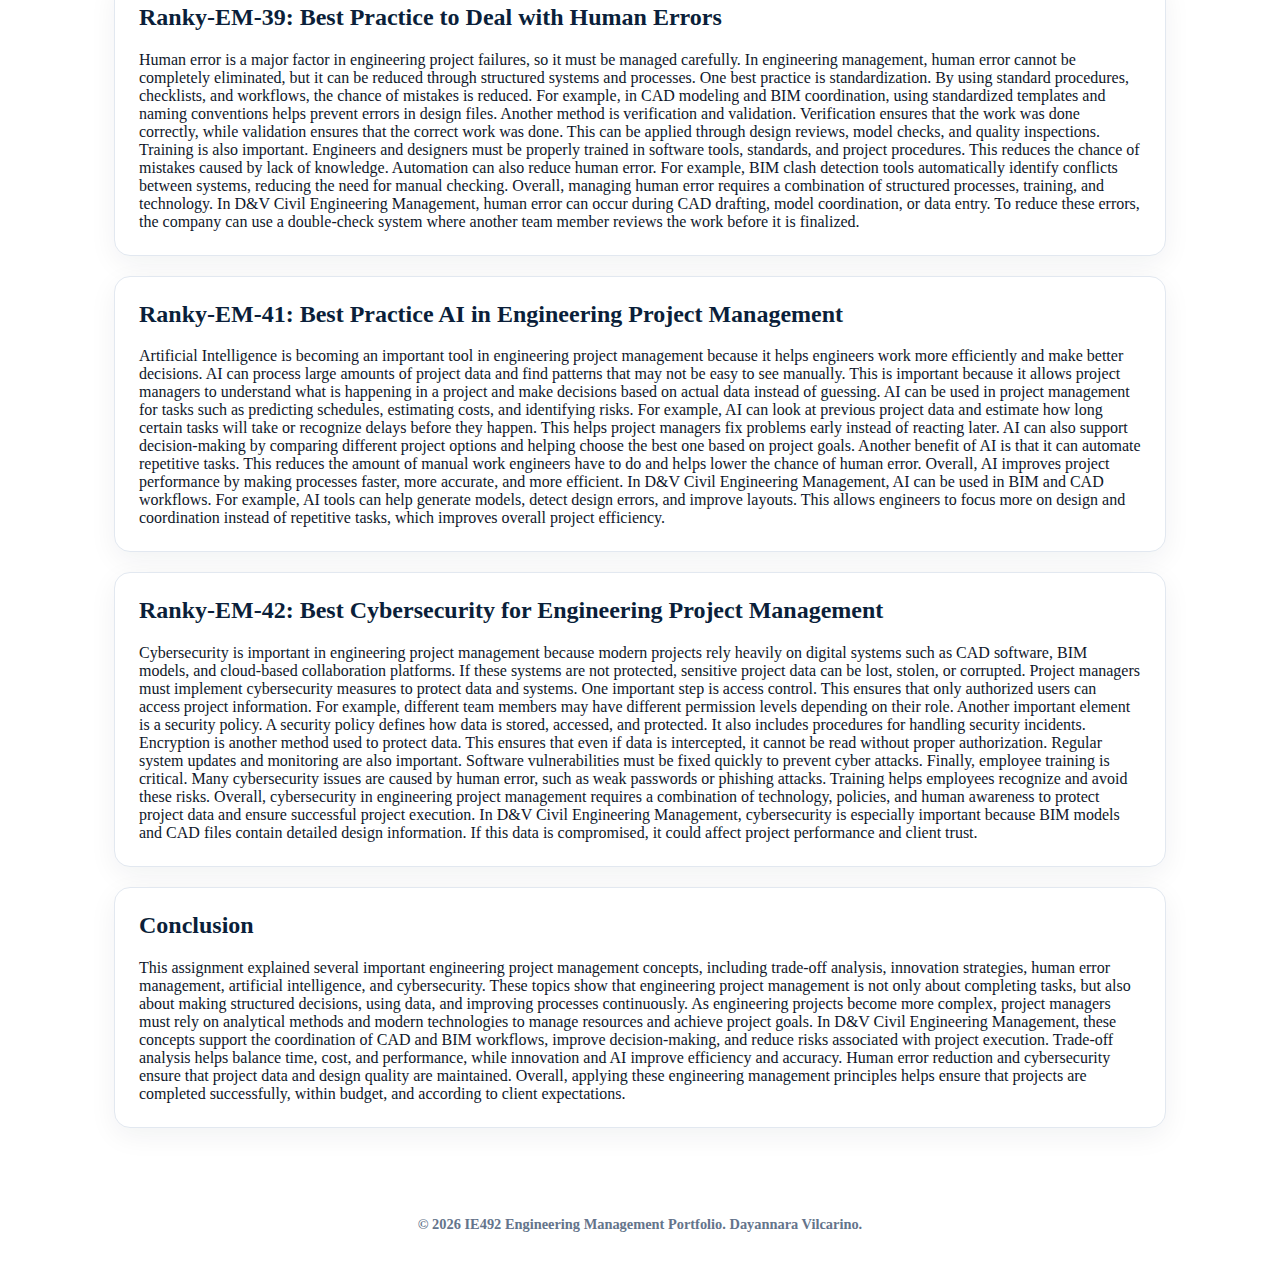
<file: assignment4.html>
<!DOCTYPE html>
<html lang="en">
<head>
  <meta charset="UTF-8" />
  <meta name="viewport" content="width=device-width, initial-scale=1.0" />
  <title>Assignment 4 - IE492 Engineering Management</title>
  <link rel="stylesheet" href="style.css" />
</head>
<body>

<header class="site-header">
  <div class="brand">
    <h1>D & V Civil Engineering Management</h1>
    <p class="tagline">CAD-focused Civil Engineering, Sustainable Design and Project Management</p>
  </div>
  <nav class="nav-wrap">
    <ul>
      <li><a href="index.html">Home Page</a></li>
      <li><a href="assignment0.html">Assignment 0</a></li>
      <li><a href="assignment1.html">Assignment 1</a></li>
      <li><a href="assignment2.html">Assignment 2</a></li>
      <li><a href="assignment3.html">Assignment 3</a></li>
      <li><a class="active" href="assignment4.html">Assignment 4</a></li>
      <li><a href="assignment5.html">Assignment 5</a></li>
      <li><a href="assignment6.html">Assignment 6</a></li>
    </ul>
  </nav>
</header>
<main>

  <section class="hero">
    <h1>Assignment 4 – Advanced Engineering Project Management Topics</h1>
    <p class="subtitle">IE492 Spring 2026 – Dr. Ranky</p>
  </section>

  <section class="card">
    <h2>Introduction</h2>
    <p>Introduction
This assignment focuses on several advanced engineering project management concepts using an analytical and practical approach. In engineering management, projects isnt just defined by technical work, but also by how time, cost, resources, and risk are managed throughout the project lifecycle. Because these factors are limited and interconnected, project managers must continuously make decisions to balance them and achieve successful project outcomes. Modern engineering projects are also becoming more complex due to the use of digital tools, data systems, and collaborative workflows. In this assignment, topics such as trade-off analysis, innovation in project management, human error reduction, artificial intelligence, and cybersecurity are discussed. These concepts are important because they reflect how engineering management is evolving beyond traditional methods. The ideas are also analyzed in the context of D&V Civil Engineering Management, which focuses on CAD modeling, BIM coordination, and sustainable engineering design. By applying these concepts, the company can improve project efficiency, reduce risks, and adapt to modern engineering challenges.</p>
  </section>

  <section class="card">
    <h2>Ranky-EM-36: Trade-off Analysis in Engineering Project Management</h2>
    <p>Trade-off analysis in engineering project management is used when project managers have to balance different project factors such as time, cost, performance, and risk. In engineering projects, these factors are connected, so changing one usually affects the others. This means project managers have to make decisions by finding the best balance between competing project goals. For example, if a project schedule is shortened, more labor or overtime may be needed, which increases the project cost. If the cost is reduced too much, then the quality or performance of the project may also decrease. This can also be explained using a simple function like “f(T, C, P, R)”, where T represents time, C represents cost, P represents performance, and R represents risk. The goal is to balance these factors while still meeting project requirements such as deadlines, budget limits, and technical expectations. Another way to compare project options is by using the equation “Z = w1T + w2C - w3P + w4R”. This allows engineers to compare different alternatives by giving importance to the variables that matter most in the project. Another useful method in trade-off analysis is Design of Experiments (DOE). DOE helps engineers test different combinations of variables and measure how they affect project results. This makes decision-making more structured and reduces guessing. In D&V Civil Engineering Management, trade-off analysis would be useful in CAD modeling and BIM coordination projects. For example, increasing the level of detail in a BIM model can improve design accuracy and coordination, but it also increases labor time and project cost. The project manager must decide how much detail is necessary based on the client’s needs, budget, and deadline. Using trade-off analysis helps make those decisions in a more organized and effective way. </p>
  </section>

  <section class="card">
    <h2>Ranky-EM-37: Best Practice for Managing Innovative Research Projects</h2>
<p> Managing innovative research projects is different from traditional engineering projects because there is more uncertainty and the outcomes are not always predictable. In these types of projects, it is not always possible to define everything at the beginning, so the project has to be managed in a more flexible way. Instead of following a strict plan, engineers usually develop ideas, test them, and then improve them based on the results. This process continues until a solution is reached. This is important because it allows the project to adapt instead of failing when something changes. Another important part of innovative projects is teamwork. Engineers, designers, and project managers all have to work together and share ideas. This helps improve problem solving because different people bring different perspectives. Risk management is also important, but instead of trying to remove all risk, the goal is to understand what could go wrong and reduce it through testing and adjustments. This allows the project to move forward while still staying controlled. In D&V Civil Engineering Management, innovation can be applied to BIM coordination, CAD workflows, and sustainable design. For example, a new BIM coordination method can first be tested on a smaller project before using it on a larger one. This helps identify problems early and improve the process before full use. </p>
  </section>

  <section class="card">
    <h2>Ranky-EM-38: Innovation in Modern Project Management</h2>
<p>Traditional project management methods that were used years ago focused on strict planning and fixed schedules. These methods worked for simpler and more predictable projects, but they are not always effective today because engineering projects are becoming more complex and change more often. Because of this, modern project management needs to be more flexible and open to changes. Today, project managers use digital tools and project data to help make better decisions. Instead of following a fixed plan from the beginning, engineers adjust their plans as new information becomes available. This is important because it helps prevent delays and allows the project to stay on track even when changes happen. One method used is rolling wave planning, where short-term tasks are planned in detail while future tasks are kept more general until more information is available. Another important improvement is using data to support decisions. Project managers look at project performance, schedules, and costs to understand what is happening and make better choices. This helps reduce uncertainty and improves overall project results. In D&V Civil Engineering Management, innovation in project management can be seen through the use of BIM systems, CAD automation, and digital coordination tools. These tools help teams visualize designs, catch errors early, and improve communication between everyone involved in the project. </p>
  </section>

  <section class="card">
    <h2>Ranky-EM-39: Best Practice to Deal with Human Errors</h2>
    <p>Human error is a major factor in engineering project failures, so it must be managed carefully. In engineering management, human error cannot be completely eliminated, but it can be reduced through structured systems and processes. One best practice is standardization. By using standard procedures, checklists, and workflows, the chance of mistakes is reduced. For example, in CAD modeling and BIM coordination, using standardized templates and naming conventions helps prevent errors in design files. Another method is verification and validation. Verification ensures that the work was done correctly, while validation ensures that the correct work was done. This can be applied through design reviews, model checks, and quality inspections. Training is also important. Engineers and designers must be properly trained in software tools, standards, and project procedures. This reduces the chance of mistakes caused by lack of knowledge. Automation can also reduce human error. For example, BIM clash detection tools automatically identify conflicts between systems, reducing the need for manual checking. Overall, managing human error requires a combination of structured processes, training, and technology. In D&V Civil Engineering Management, human error can occur during CAD drafting, model coordination, or data entry. To reduce these errors, the company can use a double-check system where another team member reviews the work before it is finalized.</p>
  </section>

  <section class="card">
    <h2>Ranky-EM-41: Best Practice AI in Engineering Project Management</h2>
<p>Artificial Intelligence  is becoming an important tool in engineering project management because it helps engineers work more efficiently and make better decisions. AI can process large amounts of project data and find patterns that may not be easy to see manually. This is important because it allows project managers to understand what is happening in a project and make decisions based on actual data instead of guessing. AI can be used in project management for tasks such as predicting schedules, estimating costs, and identifying risks. For example, AI can look at previous project data and estimate how long certain tasks will take or recognize delays before they happen. This helps project managers fix problems early instead of reacting later. AI can also support decision-making by comparing different project options and helping choose the best one based on project goals. Another benefit of AI is that it can automate repetitive tasks. This reduces the amount of manual work engineers have to do and helps lower the chance of human error. Overall, AI improves project performance by making processes faster, more accurate, and more efficient. In D&V Civil Engineering Management, AI can be used in BIM and CAD workflows. For example, AI tools can help generate models, detect design errors, and improve layouts. This allows engineers to focus more on design and coordination instead of repetitive tasks, which improves overall project efficiency. </p>
  </section>

  <section class="card">
    <h2>Ranky-EM-42: Best Cybersecurity for Engineering Project Management</h2>
    <p>Cybersecurity is important in engineering project management because modern projects rely heavily on digital systems such as CAD software, BIM models, and cloud-based collaboration platforms. If these systems are not protected, sensitive project data can be lost, stolen, or corrupted. Project managers must implement cybersecurity measures to protect data and systems. One important step is access control. This ensures that only authorized users can access project information. For example, different team members may have different permission levels depending on their role. Another important element is a security policy. A security policy defines how data is stored, accessed, and protected. It also includes procedures for handling security incidents. Encryption is another method used to protect data. This ensures that even if data is intercepted, it cannot be read without proper authorization. Regular system updates and monitoring are also important. Software vulnerabilities must be fixed quickly to prevent cyber attacks. Finally, employee training is critical. Many cybersecurity issues are caused by human error, such as weak passwords or phishing attacks. Training helps employees recognize and avoid these risks. Overall, cybersecurity in engineering project management requires a combination of technology, policies, and human awareness to protect project data and ensure successful project execution. In D&V Civil Engineering Management, cybersecurity is especially important because BIM models and CAD files contain detailed design information. If this data is compromised, it could affect project performance and client trust.</p>
  </section>

  <section class="card">
    <h2>Conclusion</h2>
    <p>This assignment explained several important engineering project management concepts, including trade-off analysis, innovation strategies, human error management, artificial intelligence, and cybersecurity. These topics show that engineering project management is not only about completing tasks, but also about making structured decisions, using data, and improving processes continuously. As engineering projects become more complex, project managers must rely on analytical methods and modern technologies to manage resources and achieve project goals. In D&V Civil Engineering Management, these concepts support the coordination of CAD and BIM workflows, improve decision-making, and reduce risks associated with project execution. Trade-off analysis helps balance time, cost, and performance, while innovation and AI improve efficiency and accuracy. Human error reduction and cybersecurity ensure that project data and design quality are maintained. Overall, applying these engineering management principles helps ensure that projects are completed successfully, within budget, and according to client expectations. </p>
  </section>

</main>
<footer>
  <p>© 2026 IE492 Engineering Management Portfolio. Dayannara Vilcarino.</p>
</footer>

</body>
</html>
</file>
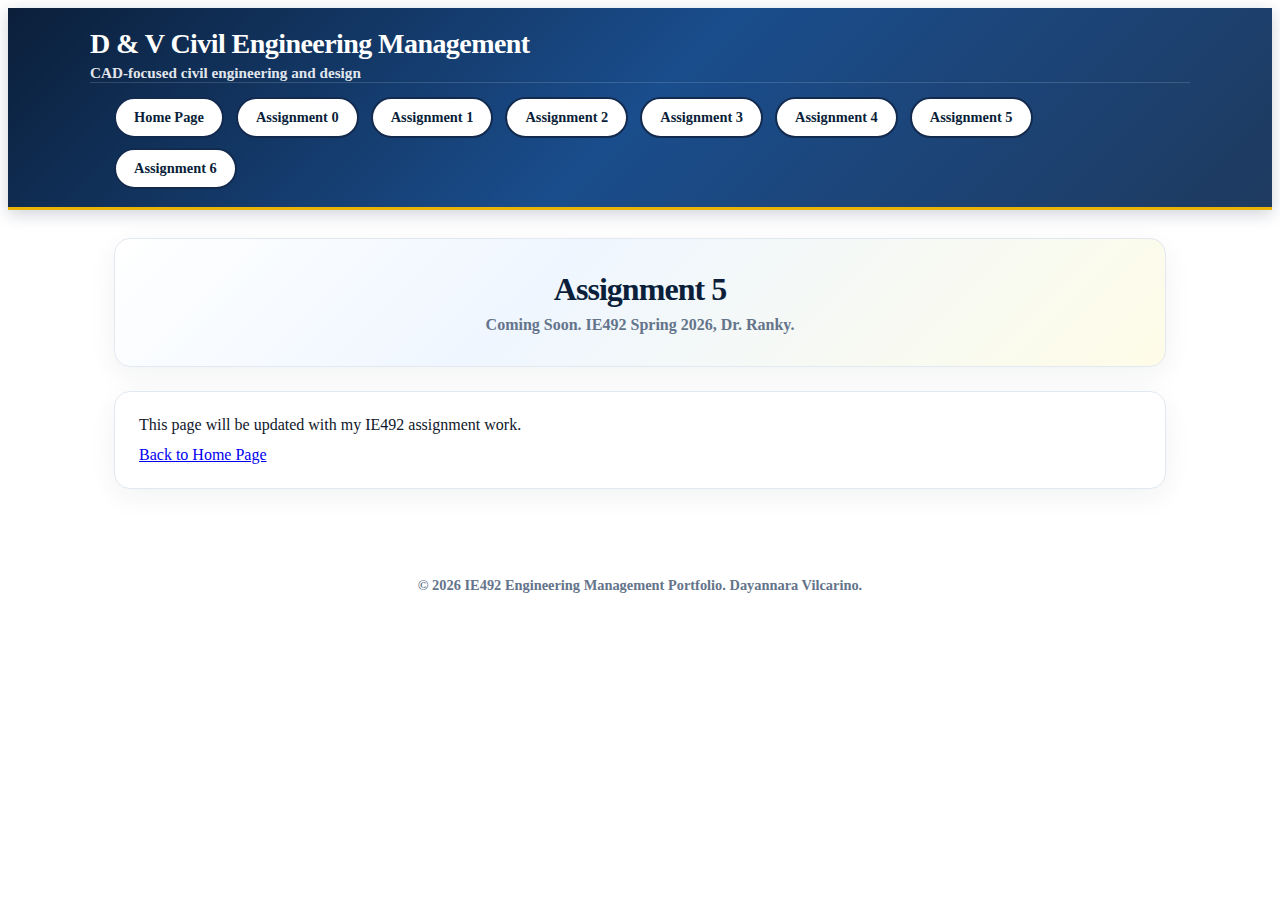
<file: assignment5.html>
<!DOCTYPE html>
<html lang="en">
<head>
  <meta charset="UTF-8" />
  <meta name="viewport" content="width=device-width, initial-scale=1.0" />
  <title>Assignment 5 - IE492 Engineering Management</title>
  <link rel="stylesheet" href="style.css" />
</head>
<body>
  <header class="site-header">
    <div class="brand">
      <h1>D & V Civil Engineering Management</h1>
      <p class="tagline">CAD-focused civil engineering and design</p>
    </div>
    <nav class="nav-wrap">
      <ul>
        <li><a href="index.html">Home Page</a></li>
<li><a href="assignment0.html">Assignment 0</a></li>
<li><a href="assignment1.html">Assignment 1</a></li>
<li><a href="assignment2.html">Assignment 2</a></li>
<li><a href="assignment3.html">Assignment 3</a></li>
<li><a href="assignment4.html">Assignment 4</a></li>
<li><a href="assignment5.html">Assignment 5</a></li>
<li><a href="assignment6.html">Assignment 6</a></li>
      </ul>
    </nav>
  </header>

  <main>
    <section class="hero">
      <h1>Assignment 5</h1>
      <p class="subtitle">Coming Soon. IE492 Spring 2026, Dr. Ranky.</p>
    </section>

    <section class="card">
      <p>This page will be updated with my IE492 assignment work.</p>
      <p><a href="index.html">Back to Home Page</a></p>
    </section>
  </main>

  <footer>
    <p>© 2026 IE492 Engineering Management Portfolio. Dayannara Vilcarino.</p>
  </footer>
</body>
</html>
</file>
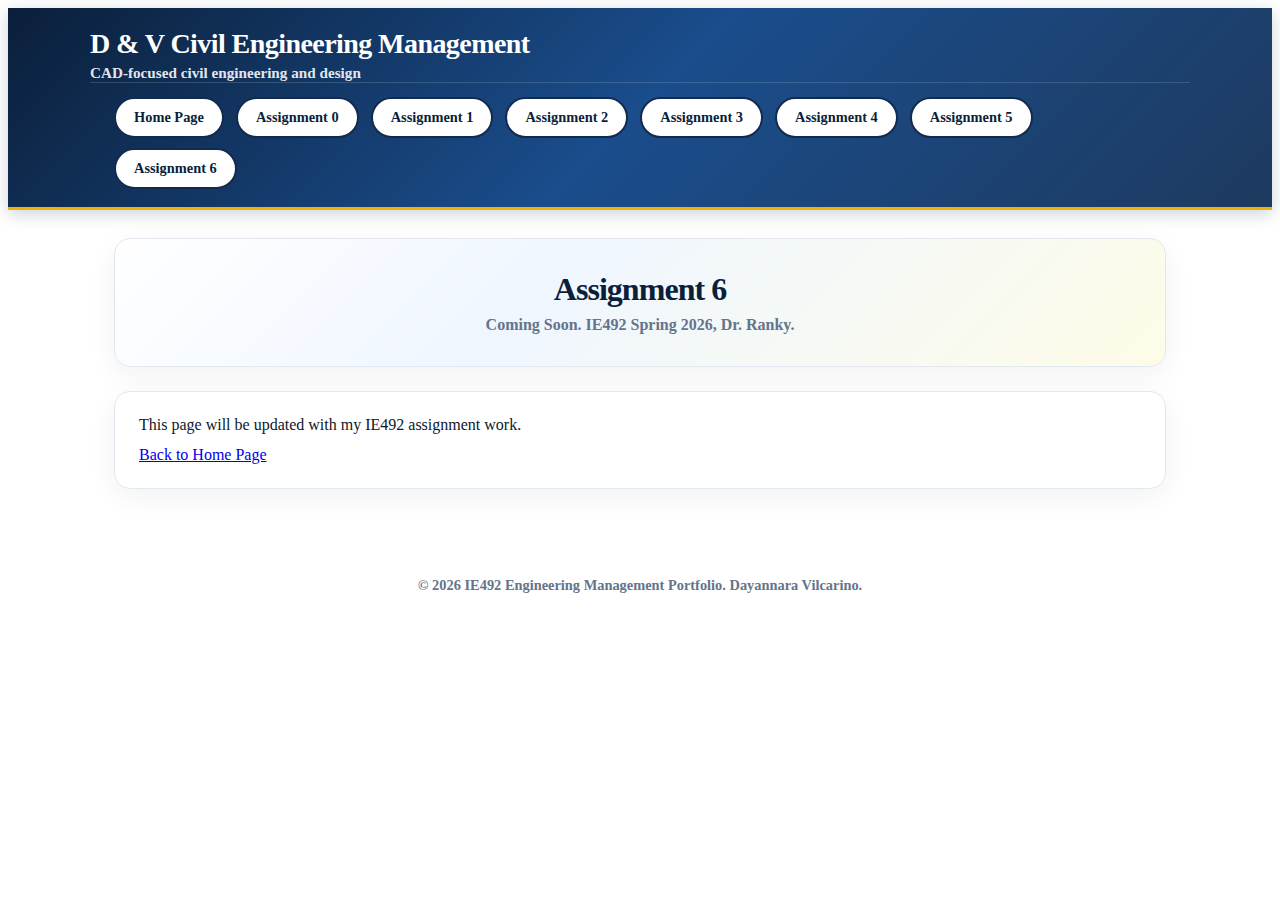
<file: assignment6.html>
<!DOCTYPE html>
<html lang="en">
<head>
  <meta charset="UTF-8" />
  <meta name="viewport" content="width=device-width, initial-scale=1.0" />
  <title>Assignment 6 - IE492 Engineering Management</title>
  <link rel="stylesheet" href="style.css" />
</head>
<body>
  <header class="site-header">
    <div class="brand">
      <h1>D & V Civil Engineering Management</h1>
      <p class="tagline">CAD-focused civil engineering and design</p>
    </div>
    <nav class="nav-wrap">
      <ul>
      <li><a href="index.html">Home Page</a></li>
<li><a href="assignment0.html">Assignment 0</a></li>
<li><a href="assignment1.html">Assignment 1</a></li>
<li><a href="assignment2.html">Assignment 2</a></li>
<li><a href="assignment3.html">Assignment 3</a></li>
<li><a href="assignment4.html">Assignment 4</a></li>
<li><a href="assignment5.html">Assignment 5</a></li>
<li><a href="assignment6.html">Assignment 6</a></li>
      </ul>
    </nav>
  </header>

  <main>
    <section class="hero">
      <h1>Assignment 6</h1>
      <p class="subtitle">Coming Soon. IE492 Spring 2026, Dr. Ranky.</p>
    </section>

    <section class="card">
      <p>This page will be updated with my IE492 assignment work.</p>
      <p><a href="index.html">Back to Home Page</a></p>
    </section>
  </main>

  <footer>
    <p>© 2026 IE492 Engineering Management Portfolio. Dayannara Vilcarino.</p>
  </footer>
</body>
</html>
</file>
<file: style.css>
/* IE492 Engineering Management Portfolio — Dayannara Vilcarino
   Blue & yellow gradient theme, card-based layout */

:root {
  --blue-900: #0b1f3a;
  --blue-800: #132a4f;
  --blue-700: #1a4d8c;
  --blue-500: #2563eb;
  --blue-100: #dbeafe;
  --yellow: #eab308;
  --yellow-light: #fef08a;
  --yellow-bg: rgba(234, 179, 8, 0.12);

  --bg: #f0f4fc;
  --bg-gradient: linear-gradient(160deg, #eef6ff 0%, #f5f0e8 50%, #fefce8 100%);
  --text: #0f172a;
  --muted: #64748b;

  --card: #ffffff;
  --border: #e2e8f0;
  --shadow: 0 4px 20px rgba(11, 31, 58, 0.08);
  --shadow-card: 0 8px 28px rgba(11, 31, 58, 0.06);
  --radius: 16px;
  --radius-sm: 12px;
}

* {
  box-sizing: border-box;
}

body {
/* Keep footer at bottom of page */
html, body {
  height: 100%;
}

body {
  display: flex;
  flex-direction: column;
}

main {
  flex: 1;
}

/* Header: company name + tagline (gradient bar) */
.site-header {
  background: linear-gradient(135deg, var(--blue-900) 0%, var(--blue-700) 50%, #1e3a5f 100%);
  padding: 20px 24px 18px;
  position: sticky;
  top: 0;
  z-index: 999;
  border-bottom: 3px solid var(--yellow);
  box-shadow: 0 4px 16px rgba(11, 31, 58, 0.2);
}

.site-header .brand {
  max-width: 1100px;
  margin: 0 auto;
}

.site-header h1 {
  margin: 0 0 4px 0;
  font-size: 1.75rem;
  font-weight: 800;
  color: #fff;
  letter-spacing: -0.02em;
}

.site-header .tagline {
  margin: 0;
  font-size: 0.95rem;
  font-weight: 600;
  color: rgba(255, 255, 255, 0.9);
}

/* Nav: rounded buttons, active = filled */
.nav-wrap {
  max-width: 1100px;
  margin: 0 auto;
  padding: 12px 24px 0;
  border-top: 1px solid rgba(255, 255, 255, 0.15);
  padding-top: 14px;
}

.nav-wrap ul {
  margin: 0;
  padding: 0;
  list-style: none;
  display: flex;
  flex-wrap: wrap;
  gap: 10px 12px;
  align-items: center;
}

.nav-wrap a {
  display: inline-block;
  padding: 10px 18px;
  border-radius: 999px;
  text-decoration: none;
  font-weight: 700;
  font-size: 0.9rem;
  white-space: nowrap;
  color: var(--blue-900);
  background: #fff;
  border: 2px solid var(--blue-800);
  transition: background 0.15s ease, color 0.15s ease, transform 0.08s ease;
}

.nav-wrap a:hover {
  background: var(--blue-100);
  color: var(--blue-900);
}

.nav-wrap a.active {
  background: linear-gradient(135deg, var(--blue-700), var(--blue-500));
  color: #fff;
  border-color: var(--blue-700);
}

.nav-wrap a:focus-visible {
  outline: none;
  box-shadow: 0 0 0 3px var(--yellow-bg), 0 0 0 5px var(--blue-500);
}

.nav-wrap .nav-disabled {
  display: inline-block;
  padding: 10px 18px;
  border-radius: 999px;
  font-weight: 700;
  font-size: 0.9rem;
  color: var(--muted);
  background: rgba(255, 255, 255, 0.5);
  border: 2px solid var(--border);
  cursor: default;
}

.nav-wrap .nav-disabled.nav-current {
  color: var(--blue-900);
  background: rgba(255, 255, 255, 0.9);
  border-color: var(--blue-800);
}

/* Main content */
main {
  max-width: 1100px;
  margin: 0 auto;
  padding: 28px 24px 48px;
}

/* Section heading with vertical accent bar: bar (5px) + gap (6px) = 11px offset for heading */
.section-head {
  display: flex;
  align-items: center;
  gap: 6px;
  margin: 0 0 16px 0;
}

.section-head .bar {
  flex-shrink: 0;
  display: block;
  width: 5px;
  height: 28px;
  border-radius: 3px;
  background: linear-gradient(180deg, var(--blue-700), var(--blue-900));
}

.section-head h2 {
  margin: 0;
  padding: 0;
  font-size: 1.5rem;
  font-weight: 800;
  color: var(--blue-900);
  letter-spacing: -0.02em;
  line-height: 1.2;
}

/* Align body text and course-info with the heading (same left edge as h2, after bar + gap) */
.card .section-head + p,
.card .section-head ~ p {
  padding-left: 11px;
}

/* Cards */
.card {
  background: var(--card);
  border: 1px solid var(--border);
  border-radius: var(--radius);
  padding: 24px;
  box-shadow: var(--shadow-card);
  margin-bottom: 20px;
}

.card p {
  margin: 0 0 12px 0;
  color: var(--text);
  font-size: 1rem;
}

.card p:last-child {
  margin-bottom: 0;
}

.section-spaced {
  margin-top: 2.5rem;
}

.management-approach {
  margin-top: 2.5rem;
}

.management-approach .course-info {
  margin-top: 1.25rem;
  margin-bottom: 0;
  padding-top: 1rem;
  border-top: 1px solid var(--border);
  font-size: 0.95rem;
  color: var(--muted);
}

/* Hero / banner on home */
.hero {
  background: linear-gradient(135deg, #fff 0%, #eff6ff 40%, #fefce8 100%);
  border: 1px solid var(--border);
  border-radius: var(--radius);
  padding: 32px 28px;
  box-shadow: var(--shadow-card);
  margin-bottom: 24px;
  text-align: center;
}

.hero h1 {
  margin: 0 0 8px 0;
  font-size: 2rem;
  font-weight: 800;
  color: var(--blue-900);
  letter-spacing: -0.03em;
}

.hero .subtitle {
  margin: 0;
  font-weight: 600;
  color: var(--muted);
  font-size: 1rem;
}

main > .page-title {
  margin: 0 0 4px 0;
  font-size: 1.75rem;
  font-weight: 800;
  color: var(--blue-900);
  letter-spacing: -0.02em;
  text-align: center;
}

main > .subtitle {
  margin: 0 0 1.5rem 0;
  font-weight: 600;
  color: var(--muted);
  font-size: 1rem;
  text-align: center;
}

/* Service/feature grid (2x2) */
.services-grid {
  display: grid;
  grid-template-columns: repeat(2, 1fr);
  gap: 16px;
  margin-top: 12px;
}

.services-grid-three {
  grid-template-columns: repeat(3, 1fr);
}

@media (max-width: 700px) {
  .services-grid,
  .services-grid-three {
    grid-template-columns: 1fr;
  }
}

.service-card {
  background: var(--card);
  border: 1px solid var(--border);
  border-radius: var(--radius);
  padding: 20px;
  box-shadow: var(--shadow-card);
}

.service-card h3 {
  margin: 0 0 12px 0;
  font-size: 1.1rem;
  font-weight: 800;
  color: var(--blue-900);
}

.service-card ul {
  margin: 0;
  padding-left: 1.25rem;
  color: var(--text);
  font-size: 0.95rem;
}

.service-card li {
  margin: 6px 0;
}

.service-card li::marker {
  color: var(--blue-500);
}

/* Info box (student/course) */
.info-box {
  margin-top: 16px;
  padding: 18px 20px;
  border-radius: var(--radius-sm);
  background: var(--yellow-bg);
  border: 1px solid rgba(234, 179, 8, 0.35);
}

.info-box p {
  margin: 6px 0;
  font-weight: 650;
}

/* Link grid for quick nav */
.link-grid {
  display: grid;
  grid-template-columns: repeat(2, minmax(0, 1fr));
  gap: 12px;
  margin-top: 14px;
}

@media (max-width: 600px) {
  .link-grid {
    grid-template-columns: 1fr;
  }
}

.link-grid a {
  display: block;
  text-decoration: none;
  font-weight: 700;
  padding: 14px 16px;
  border-radius: var(--radius-sm);
  border: 1px solid var(--border);
  background: #fff;
  color: var(--blue-900);
  box-shadow: 0 4px 12px rgba(11, 31, 58, 0.05);
  transition: transform 0.08s ease, box-shadow 0.15s ease;
}

.link-grid a:hover {
  box-shadow: 0 8px 20px rgba(11, 31, 58, 0.08);
}

.link-grid a:focus-visible {
  outline: none;
  box-shadow: 0 0 0 3px var(--yellow);
}

/* Footer */
footer {
  max-width: 1100px;
  margin: 20px auto 32px;
  padding: 0 24px;
  color: var(--muted);
  text-align: center;
  font-weight: 600;
  font-size: 0.9rem;
}

/* Utility */
.small {
  color: var(--muted);
  font-weight: 600;
  font-size: 0.875rem;
}

.course-banner {
  text-align: center;
  font-weight: 800;
  color: var(--blue-800);
  margin: 0 0 16px 0;
  letter-spacing: 0.02em;
}

/* Assignment pages: grid, callout, tags, toc, video blocks, pill, btn */
.grid {
  display: grid;
  grid-template-columns: 1.2fr 0.8fr;
  gap: 16px;
}
@media (max-width: 900px) {
  .grid {
    grid-template-columns: 1fr;
  }
}

.callout {
  border: 1px solid var(--border);
  border-left: 6px solid var(--yellow);
  background: #fefce8;
  border-radius: var(--radius-sm);
  padding: 14px 16px;
  margin: 12px 0;
}

.tag {
  display: inline-block;
  padding: 6px 12px;
  border-radius: 999px;
  background: rgba(37, 99, 235, 0.1);
  border: 1px solid rgba(37, 99, 235, 0.25);
  color: var(--blue-900);
  font-weight: 700;
  font-size: 0.75rem;
  margin-right: 8px;
  margin-bottom: 8px;
}

.toc a {
  color: var(--blue-500);
  font-weight: 700;
  text-decoration: none;
}
.toc a:hover {
  text-decoration: underline;
}

.video {
  border: 1px solid var(--border);
  border-radius: var(--radius);
  padding: 16px;
  margin: 14px 0;
  background: var(--card);
  box-shadow: var(--shadow-card);
}
.video h3 {
  margin: 0 0 10px 0;
  color: var(--blue-900);
  font-size: 1.1rem;
}
.video label {
  font-weight: 700;
}
.video ul {
  margin: 8px 0 0 18px;
}
.video li {
  margin: 6px 0;
}

.pill {
  display: inline-block;
  padding: 4px 10px;
  border-radius: 999px;
  background: var(--yellow-bg);
  border: 1px solid rgba(234, 179, 8, 0.5);
  color: var(--blue-900);
  font-weight: 700;
  font-size: 0.7rem;
  vertical-align: middle;
  margin-left: 8px;
}

.btn {
  display: inline-block;
  background: linear-gradient(135deg, var(--blue-700), var(--blue-500));
  color: #fff;
  text-decoration: none;
  padding: 10px 16px;
  border-radius: 10px;
  font-weight: 700;
  transition: filter 0.15s ease;
}
.btn:hover {
  filter: brightness(1.05);
}

.card h2 {
  margin-top: 0;
  color: var(--blue-900);
}
.card h2:not(:first-child) {
  margin-top: 20px;
}

code, pre {
  background: rgba(11, 31, 58, 0.06);
  border: 1px solid var(--border);
  border-radius: 10px;
  padding: 12px;
  display: block;
  overflow: auto;
  font-size: 0.9rem;
}

.coming {
  max-width: 900px;
  margin: 24px auto;
  background: var(--card);
  padding: 32px;
  border-radius: var(--radius);
  text-align: center;
  border: 1px solid var(--border);
  box-shadow: var(--shadow-card);
}
.coming h2 {
  margin: 0 0 12px 0;
  color: var(--blue-900);
}
.coming p {
  margin: 0 0 16px 0;
  color: var(--text);
}
</file>
